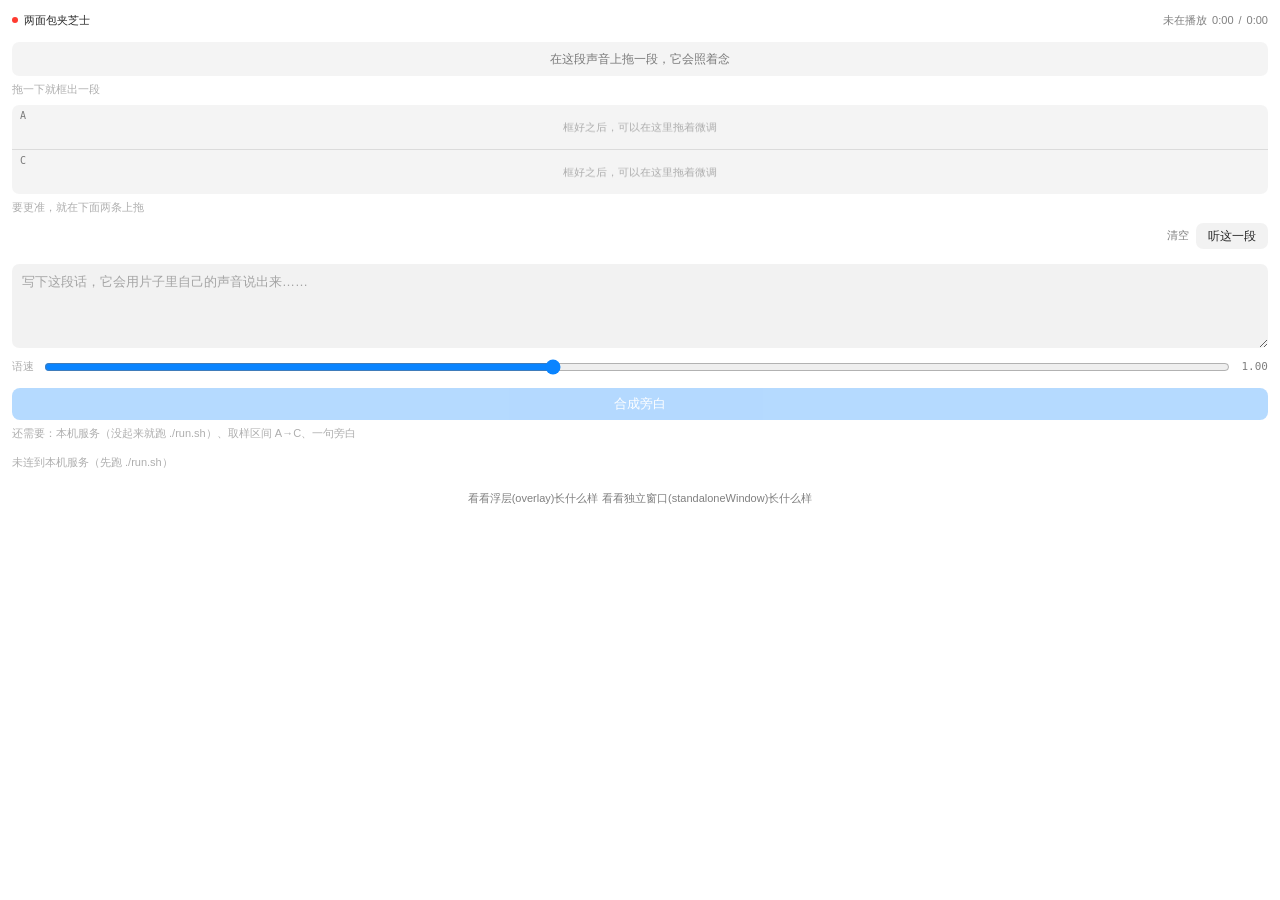
<file: iina/ui/index.html>
<!DOCTYPE html>
<html lang="zh-CN">
<head>
<meta charset="utf-8">
<meta name="viewport" content="width=device-width, initial-scale=1">
<title>两面包夹芝士</title>
<style>
  /*
   * 界面本身不带颜色。
   * 颜色只属于内容：波形、选区、播放头 —— 外加唯一的强调色，它取系统设置里
   * 你自己挑的那一个（AccentColor）。UI 的分块一律靠留白与材质差，不靠描边。
   */
  :root {
    color-scheme: light dark;

    --label: rgba(0, 0, 0, 0.85);
    --label2: rgba(0, 0, 0, 0.5);
    --label3: rgba(0, 0, 0, 0.32);
    --chip: rgba(0, 0, 0, 0.05);
    --chipHi: rgba(0, 0, 0, 0.095);
    --sunken: rgba(0, 0, 0, 0.045);
    --hair: rgba(0, 0, 0, 0.1);
    --bad: #ff3b30;
    --warn: #ff9500;

    --accent: #0a84ff;
    --onAccent: #fff;

    /* canvas 里要用的四个：波形回归中性，中心竖线与播放头用强调色 */
    --bread: rgba(0, 0, 0, 0.42);
    --brand: #0a84ff;
    --muted: rgba(0, 0, 0, 0.3);
    --text: rgba(0, 0, 0, 0.85);

    --r: 10px;
    --rsm: 7px;
    --rxs: 5px;
  }
  @supports (color: AccentColor) {
    :root { --accent: AccentColor; --onAccent: AccentColorText; --brand: AccentColor; }
  }
  @media (prefers-color-scheme: dark) {
    :root {
      --label: rgba(255, 255, 255, 0.9);
      --label2: rgba(255, 255, 255, 0.55);
      --label3: rgba(255, 255, 255, 0.34);
      --chip: rgba(255, 255, 255, 0.08);
      --chipHi: rgba(255, 255, 255, 0.14);
      --sunken: rgba(255, 255, 255, 0.055);
      --hair: rgba(255, 255, 255, 0.11);
      --bad: #ff453a;
      --warn: #ff9f0a;
      --bread: rgba(255, 255, 255, 0.4);
      --muted: rgba(255, 255, 255, 0.28);
      --text: rgba(255, 255, 255, 0.9);
    }
  }

  * { box-sizing: border-box; }
  body {
    margin: 0;
    padding: 12px;                 /* 窗口本身是最外层那张卡片：内边距统一 s3（12px） */
    background: transparent;
    color: var(--label);
    font: 13px/1.5 -apple-system, "SF Pro Text", "PingFang SC", "Helvetica Neue", sans-serif;
    -webkit-font-smoothing: antialiased;
    -webkit-user-select: none;
  }

  /* 顶部这一行是元信息，不是标题栏：文件名与时间码同一行，服务状态只占一个点 */
  .top { display: flex; align-items: center; gap: 6px; font-size: 11px; color: var(--label2); }
  .top .title { color: var(--label); font-weight: 500; }
  .top .file {
    max-width: 108px; overflow: hidden; text-overflow: ellipsis; white-space: nowrap;
  }
  .top .tc { margin-left: auto; display: flex; align-items: center; gap: 5px; flex: none; }
  .dot { width: 6px; height: 6px; border-radius: 50%; background: var(--label3); flex: none; }
  .dot.on { background: var(--accent); }
  .dot.off { background: var(--bad); }

  /*
   * 选区条 —— 整个取样动作都发生在这里，它是唯一的操作面：
   * 拖一下□出选区，拖把手改边界，拖里面整个挪，拖plot之外的空白处重来。
   */
  .refrange { margin-top: 13px; }
  .range {
    position: relative; height: 34px; border-radius: var(--rsm); overflow: hidden;
    background: var(--sunken); cursor: crosshair; touch-action: none;
  }
  .range canvas { display: block; width: 100%; height: 34px; }
  .range.blank canvas { opacity: .45; }
  /* 覆盖层一律不吃指针：手势全由 canvas 统一处理 */
  .range .sel { position: absolute; top: 0; bottom: 0; background: var(--accent); opacity: .15; pointer-events: none; }
  .range .grip {
    position: absolute; top: 0; bottom: 0; width: 2px; background: var(--accent); pointer-events: none;
  }
  .range .grip::after {
    content: ""; position: absolute; top: 50%; left: -3px;
    width: 8px; height: 15px; margin-top: -7.5px; border-radius: 2.5px; background: var(--accent);
  }
  .range .rb {
    position: absolute; top: 0; bottom: 0; width: 2px; background: var(--label);
    opacity: .5; pointer-events: none;
  }
  .range .rhead { position: absolute; top: 0; bottom: 0; width: 2px; background: var(--label); pointer-events: none; }
  .range .invite {
    position: absolute; inset: 0; display: flex; align-items: center; justify-content: center;
    font-size: 12px; color: var(--label2); pointer-events: none; text-align: center; padding: 0 12px;
  }
  .refmeta {
    display: flex; justify-content: space-between; gap: 8px; margin-top: 5px;
    font-size: 11px; color: var(--label2);
  }
  .refmeta .hint { color: var(--label3); }

  /* 两条轴是一组端点，不是一个一个的盒子；它们是同一个选区的两个放大镜 */
  .lanes {
    margin-top: 8px; border-radius: var(--rsm); overflow: hidden; background: var(--sunken);
  }
  .lane { position: relative; }
  .lane + .lane { border-top: 0.5px solid var(--hair); }
  .lane canvas {
    display: block; width: 100%; height: 44px; touch-action: none; cursor: ew-resize;
  }
  .lane:hover canvas { background: var(--chip); }
  .laneTag {
    position: absolute; left: 8px; top: 6px; pointer-events: none;
    font: 500 10px/1 ui-monospace, "SF Mono", Menlo, monospace;
    color: var(--label2); letter-spacing: .05em;
  }
  /* 轴上的操作平时藏着，指针进来了才浮出来 —— 波形自己才是主角 */
  .laneTop {
    position: absolute; right: 6px; top: 5px; display: flex; align-items: center; gap: 4px;
    opacity: 0; transition: opacity .12s ease;
  }
  .lane:hover .laneTop, .laneTop:focus-within, .laneTop:has(.on) { opacity: 1; }

  .cv {
    font: 500 11px/1 ui-monospace, "SF Mono", Menlo, monospace;
    color: var(--label); font-variant-numeric: tabular-nums;
  }
  .cv.unset { color: var(--label3); font-weight: 400; }

  button {
    font: inherit; font-size: 12px; cursor: pointer;
    border: none; border-radius: var(--rsm); padding: 0 12px; height: 26px;
    background: var(--chip); color: var(--label);
    display: inline-flex; align-items: center; justify-content: center; gap: 5px;
  }
  button:hover { background: var(--chipHi); }
  button:active { opacity: .6; }
  button[disabled] { opacity: .32; cursor: default; }
  button[disabled]:hover { background: var(--chip); }
  button:focus-visible { outline: none; box-shadow: 0 0 0 3px rgba(10, 132, 255, .3); }

  .chip {
    height: 20px; min-width: 22px; padding: 0 6px; font-size: 11px;
    line-height: 20px; color: var(--label2);
  }
  .chip:hover { color: var(--label); }
  .chip.on { background: var(--accent); color: var(--onAccent); }
  .chip.icon { padding: 0; min-width: 22px; }

  button.link { height: auto; padding: 3px 0; font-size: 11px; background: none; color: var(--label2); }
  button.link:hover { background: none; color: var(--label); text-decoration: underline; }

  /* 唯一的重色块：这一屏的目的地 */
  button.primary {
    position: relative; display: block; width: 100%; height: 32px;
    font-size: 13px; font-weight: 500; border-radius: 8px;
    background: var(--accent); color: var(--onAccent); overflow: hidden;
  }
  button.primary:hover { background: var(--accent); }
  button.primary[disabled] { opacity: .3; }

  .pfill {
    position: absolute; left: 0; top: 0; bottom: 0; width: 0;
    background: var(--label); opacity: .18; transition: width .3s linear;
  }
  .ptxt { position: relative; }

  .tools { display: flex; align-items: center; gap: 7px; margin-top: 7px; }
  .tools .sp { flex: 1; }
  @media (max-width: 252px) { .tools { flex-wrap: wrap; } }

  textarea {
    display: block; width: 100%; min-height: 84px; resize: vertical; margin-top: 15px;
    background: var(--chip); color: var(--label); font: inherit; line-height: 1.55;
    border: none; border-radius: var(--rsm); padding: 8px 10px; outline: none;
    -webkit-user-select: text;
  }
  textarea::placeholder { color: var(--label3); }
  textarea:focus { box-shadow: inset 0 0 0 2px var(--accent); }

  input[type=range] { accent-color: var(--accent); }

  /* 重录时才需要的东西，第一次合成之前不占版面 */
  .tune { display: none; }
  .tune.show { display: block; }
  .slider { display: flex; align-items: center; gap: 8px; margin-top: 9px; font-size: 11px; color: var(--label3); }
  .slider input[type=range] { flex: 1; min-width: 0; }
  .slider .v {
    font: 500 11px/1 ui-monospace, "SF Mono", Menlo, monospace;
    color: var(--label2); min-width: 28px; text-align: right; font-variant-numeric: tabular-nums;
  }
  .why { font-size: 11px; color: var(--label3); margin-top: 5px; }

  /* 结果长出来之前，这一屏只到主按钮为止 */
  .blk { margin-top: 17px; }

  .player { display: flex; align-items: center; gap: 10px; }
  .playBig {
    width: 30px; height: 30px; padding: 0; flex: none; border-radius: 50%; font-size: 11px;
  }
  .playBig.on { background: var(--accent); color: var(--onAccent); }
  .ptrack { flex: 1; height: 5px; border-radius: 3px; background: var(--sunken); cursor: pointer; position: relative; }
  .ptrack .pfill { background: var(--accent); border-radius: 3px; }
  .ptime {
    font: 500 11px/1 ui-monospace, "SF Mono", Menlo, monospace;
    color: var(--label2); min-width: 56px; text-align: right; font-variant-numeric: tabular-nums;
  }

  .qc { margin-top: 10px; font-size: 11px; color: var(--label2); }
  .qcRow { display: flex; align-items: baseline; gap: 6px; }
  .qcSim { font: 500 13px/1 ui-monospace, "SF Mono", Menlo, monospace; color: var(--label); }
  /* 念准了是常态，不值得上色；只有念歪了才需要颜色提醒 */
  .qcSim.mid { color: var(--warn); }
  .qcSim.low { color: var(--bad); }
  .qcRow .cnt { color: var(--label3); }
  .qc details { margin-top: 4px; }
  .qc summary { font-size: 11px; color: var(--label2); cursor: pointer; list-style: none; }
  .qc summary::-webkit-details-marker { display: none; }
  .qc summary .tri { display: inline-block; transition: transform .12s ease; color: var(--label3); }
  .qc details[open] summary .tri { transform: rotate(90deg); }
  .asr {
    margin-top: 4px; font-size: 11px; line-height: 1.6; color: var(--label2);
    -webkit-user-select: text;
  }

  .outHead { font-size: 11px; color: var(--label3); }
  .outName {
    font: 500 12px/1.5 ui-monospace, "SF Mono", Menlo, monospace;
    word-break: break-all; color: var(--label); margin-top: 2px;
  }
  .outRow { display: flex; align-items: center; gap: 8px; margin-top: 7px; }
  .outRow button { height: 24px; font-size: 11px; }
  .outRow .mut { font-size: 11px; color: var(--label3); }
  .stitch { margin-top: 7px; }

  .status { margin-top: 13px; font-size: 11px; color: var(--label3); min-height: 15px; }
  .status.err { color: var(--bad); }

</style>
</head>
<body>
  <div class="top">
    <span class="dot off" id="dot" title="本机服务的连接状态"></span>
    <span class="title">两面包夹芝士</span>
    <span class="tc">
      <span class="file" id="file">未在播放</span>
      <span id="pos">--:--</span>/<span id="dur">--:--</span>
    </span>
  </div>

  <!-- 取样。整个动作只有这一处：拖出一段就完事，不需要先打点再调精度再验证。 -->
  <div class="refrange">
    <div class="range blank" id="refbar" title="拖一下框出一段；拖两端改边界；点一下跳过去">
      <canvas id="ov"></canvas>
      <div class="sel" id="refFill" style="display:none"></div>
      <div class="grip" id="refEdgeA" style="display:none"></div>
      <div class="grip" id="refEdgeC" style="display:none"></div>
      <div class="rb" id="rbB" style="display:none"></div>
      <div class="rhead" id="rhead" style="display:none"></div>
      <div class="invite" id="refEmpty">在这段声音上拖一段，它会照着念</div>
    </div>
    <div class="refmeta">
      <span class="hint" id="hintRange"></span>
      <span id="rbLen"></span>
    </div>
  </div>

  <!-- 两条轴是上面那段选区的两个端点放大镜：大家 second只在要把边界挪到字缝上时用 -->
  <div class="lanes">
    <div class="lane" data-role="a">
      <canvas id="lcA"></canvas>
      <span class="laneTag">A</span>
      <div class="laneTop">
        <span class="cv unset" id="lvA">未取样</span>
        <button class="chip icon" id="lpA" data-play="a" title="听这一小段">▶</button>
        <button class="chip icon" data-set="A" title="把播放头所在处挪到这里">•</button>
      </div>
    </div>
    <div class="lane" data-role="c">
      <canvas id="lcC"></canvas>
      <span class="laneTag">C</span>
      <div class="laneTop">
        <span class="cv unset" id="lvC">未取样</span>
        <button class="chip icon" id="lpC" data-play="c" title="听这一小段">▶</button>
        <button class="chip icon" data-set="C" title="把播放头所在处挪到这里">•</button>
      </div>
    </div>
  </div>
  <div class="refmeta"><span class="hint" id="hintLane"></span></div>

  <div class="tools">
    <span class="sp"></span>
    <button class="link" id="btnReset">清空</button>
    <button id="btnPrev" title="听这一整段，旁白就照它的语气来">听这一段</button>
  </div>

  <textarea id="text" placeholder="写下这段话，它会用片子里自己的声音说出来……"></textarea>

  <div class="slider tune" id="tuneBox">
    <span>语速</span>
    <input type="range" id="speed" min="0.7" max="1.4" step="0.05" value="1.0">
    <span class="v" id="speed-v">1.00</span>
  </div>

  <div style="margin-top:11px">
    <button class="primary" id="btnGen" disabled>
      <span class="pfill" id="genFill"></span>
      <span class="ptxt" id="genTxt">合成旁白</span>
    </button>
  </div>
  <div class="why" id="genWhy"></div>

  <!-- 听过才算数：满意了才有下面的出口 -->
  <div class="blk" id="g3" style="display:none">
    <div class="player">
      <button class="playBig" id="btnNarPlay" title="播放这一段旁白">▶</button>
      <div class="ptrack" id="narTrack"><div class="pfill" id="narFill"></div></div>
      <span class="ptime" id="narTime">0:00 / 0:00</span>
    </div>
    <audio id="narAudio" preload="metadata"></audio>
    <div class="qc" id="qcBox" style="display:none">
      <div class="qcRow">
        <span class="qcSim" id="qcSim">--</span>
        <span>念准了</span>
        <span class="cnt" id="qcCnt"></span>
      </div>
      <details>
        <summary><span class="tri">▶</span> 它实际念出来的是</summary>
        <div class="asr" id="qcAsr"></div>
      </details>
    </div>
  </div>

  <div class="blk" id="g4" style="display:none">
    <div class="outHead" id="exitHead"></div>
    <div class="outName" id="outName"></div>
    <div class="outRow">
      <button id="btnReveal">在访达中显示</button>
      <span class="mut" id="exitNote"></span>
    </div>
    <div id="exitStitch">
      <div class="stitch">
        <button class="link" id="btnStitchToggle">或者，就在这里插回去</button>
      </div>
      <div id="stitchBox" style="display:none">
        <div class="lanes">
          <div class="lane" data-role="b">
            <canvas id="lcB"></canvas>
            <span class="laneTag">B</span>
            <div class="laneTop">
              <span class="cv unset" id="lvB">未定点</span>
              <button class="chip icon" id="lpB" data-play="b" title="听这一小段">▶</button>
              <button class="chip icon" data-set="B" title="把播放头所在处挪到这里">•</button>
            </div>
          </div>
        </div>
        <div class="refmeta"><span class="hint" id="hintLane"></span></div>
        <div style="margin-top:9px">
          <button class="primary" id="btnGen2" disabled>
            <span class="pfill" id="gen2Fill"></span>
            <span class="ptxt" id="gen2Txt">合成成品</span>
          </button>
        </div>
        <div class="why" id="gen2Why"></div>
      </div>
    </div>
  </div>

  <div class="status" id="st"></div>

  <div class="footrow" style="margin-top:16px;text-align:center">
    <button class="link" id="btnOv">看看浮层(overlay)长什么样</button>
    <button class="link" id="btnSw">看看独立窗口(standaloneWindow)长什么样</button>
  </div>

<script>
(function () {
  var el = function (id) { return document.getElementById(id); };
  var API = "http://127.0.0.1:8733";
  var st = {
    pos: 0, dur: 0, file: "", path: "", a: null, b: null, c: null,
    backend: false, job: null, msg: "", notice: null, result: null,
    stageProgress: 0,
    // 插件推来的区间播放状态；playRole 是本地记的「最后按的是哪条轴的播放键」
    playing: false, prange: null, playRole: null,
  };

  function fmt(s) {
    if (s === null || s === undefined || isNaN(s)) return "--:--";
    s = Math.max(0, Math.floor(s));
    var h = Math.floor(s / 3600), m = Math.floor((s % 3600) / 60), x = s % 60;
    var mm = (h > 0) ? String(m).padStart(2, "0") : String(m);
    return (h > 0 ? h + ":" : "") + mm + ":" + String(x).padStart(2, "0");
  }

  // 打点要能落在毫秒上，只显示到秒就没法判断自己打在哪儿
  function fmtMs(s) {
    if (s === null || s === undefined || isNaN(s)) return "--";
    return fmt(s) + "." + String(Math.floor((s % 1) * 1000)).padStart(3, "0");
  }

  el("speed").oninput = function (e) {
    el("speed-v").textContent = (+e.target.value).toFixed(2);
  };

  function post(p, body) {
    return fetch(API + p, {
      method: "POST",
      headers: { "Content-Type": "application/json" },
      body: JSON.stringify(body || {}),
    }).then(function (r) { return r.json(); });
  }

  /*
   * 官方消息桥。IINA 在文档创建时就把 window.iina 注入进插件页面
   * （postMessage 走 webkit.messageHandlers.iina，onMessage 收插件推来的消息），
   * 插件侧对应的就是 iina.sidebar.postMessage / onMessage —— 即时双向，不用轮询。
   */
  /*
   * 即便 window.iina 存在，也不能假定这条通路一定送得过来 —— 插件侧如果没接住
   * （例如注册监听的时机被 loadFile 清掉），这里就会一直收不到状态。
   * 所以 useBridge 是可降级的：收不到东西就把它关掉，退回轮询。
   */
  var bridge = (window.iina && typeof window.iina.postMessage === "function") ? window.iina : null;
  var useBridge = !!bridge;
  var gotState = false;
  var polling = false;

  // 面板 → 插件。桥不通时，这些指令改写成旧的会话字段，让插件轮询取走
  var LEGACY = {
    setMark: function (d) { var p = {}; p[d.role] = d.t; return { marks: p }; },
    setMarkAt: function (d) { var p = {}; p[d.role] = d.t; return { marks: p }; },
    clearMarks: function () { return { marks: { a: null, b: null, c: null } }; },
    preview: function () { return { want_preview: true }; },
    // 没有桥就做不到「播一段自动停」，退到区间开头算了，剩下的交给用户按空格
    playRange: function (d) { return { want_goto: d.from }; },
    stop: function () { return { want_pause_toggle: true }; },
    goto: function (d) { return { want_goto: d.t }; },
    toggle: function () { return { want_pause_toggle: true }; },
  };

  function send(cmd, data) {
    if (useBridge) { bridge.postMessage("cmd", { cmd: cmd, data: data || {} }); return; }
    var f = LEGACY[cmd];
    if (f) post("/api/session", f(data || {})).catch(function () {});
  }

  function applyState(d) {
    gotState = true;
    if (d.pos !== undefined) st.pos = d.pos;
    if (d.dur !== undefined) st.dur = d.dur;
    if (d.playing !== undefined) {
      st.playing = !!d.playing;
      st.prange = d.prange || null;
      if (!st.playing) st.playRole = null;   // 播完了，按钮复位
    }
    if (d.name || d.path) {
      if (d.path && d.path !== st.path) PEAKS = { a: null, b: null, c: null };
      st.file = d.name || d.path; st.path = d.path || "";
    }
    // 拖动期间不能让插件推来的 marks 覆盖本地 —— 插件那边的打点要到松手才更新，
    // 它每轮推的还是旧值，照单全收的话拖到一半会被打回去
    if (d.marks && !dragging) { st.a = d.marks.a; st.b = d.marks.b; st.c = d.marks.c; }
    paint();
  }

  /*
   * 焦点。这块面板是播放器侧栏里的一个 WKWebView：它拿到 first responder 之后，
   * 空格就落进网页而不是播放器，表现是「敲空格没反应」。IINA 只在窗口重新变成
   * key window 时把焦点收回去，所以这里自己留两条退路 ——
   * Esc 或点面板空白处就交出焦点；焦点还停在面板里（但不在输入框）时，
   * 空格转发给播放器去暂停。
   */
  function isTyping() {
    var a = document.activeElement;
    return !!a && (a.tagName === "TEXTAREA" || a.tagName === "INPUT");
  }
  function handBackFocus() {
    var a = document.activeElement;
    if (a && a.blur) a.blur();
  }
  document.addEventListener("keydown", function (e) {
    if (e.key === "Escape") { handBackFocus(); return; }
    if (e.key === " " && !isTyping()) {
      e.preventDefault();          // 别让网页把这一下当成滚动
      send("toggle");
    }
  });
  document.addEventListener("mousedown", function (e) {
    if (isTyping() && e.target && !e.target.closest("input, textarea, button, a, select")) {
      handBackFocus();
    }
  });

  // 桥通了就不用轮询：插件把状态直接推过来。桥不通才退回旧办法 ——
  // 插件把状态写进后端会话，面板到这里取。
  function poll() {
    return fetch(API + "/api/session")
      .then(function (r) { return r.json(); })
      .then(function (d) {
        st.backend = true;
        applyState(d);
        // 插件不能在自己的 http 回调里弹提示（那个回调跑在后台队列，碰 AppKit
        // 会让播放器 abort），这类提示寄存在会话里，由面板代显示。
        st.notice = (d.notice && Date.now() / 1000 - d.notice.at < 6) ? d.notice : null;
        paint();
      })
      .catch(function () { st.backend = false; paint(); });
  }

  // 桥只管播放器这一侧；后端是否还活着（合成要走它）得自己问一次。
  // 没连上才慢慢重试，别刷屏
  function probeBackend() {
    fetch(API + "/api/session")
      .then(function (r) { return r.json(); })
      .then(function () { st.backend = true; paint(); })
      .catch(function () { st.backend = false; paint(); });
  }

  function startPolling(why) {
    if (polling) return;
    polling = true;
    if (why) { st.msg = why; paint(); }
    setInterval(poll, 400);
    poll();
  }

  if (useBridge) {
    bridge.onMessage("state", applyState);
    bridge.onMessage("marks", function (d) { st.a = d.a; st.b = d.b; st.c = d.c; paint(); });
    bridge.onMessage("notice", function (d) {
      st.notice = (d && Date.now() / 1000 - d.at < 6) ? d : null;
      paint();
    });
    bridge.postMessage("ui-ready", {});
    probeBackend();
    setInterval(function () { if (!st.backend) probeBackend(); }, 3000);
    // 看门狗：桥在，但插件侧一直没把状态送过来（多半是它没接住消息），
    // 那就别干等，退回轮询让面板照常能用
    setTimeout(function () {
      if (!gotState) { useBridge = false; startPolling("插件未推送状态，已改用轮询"); }
    }, 2500);
  } else {
    startPolling();
  }

  function setMark(role) {
    send("setMark", { role: role, t: st.pos });
  }

  function clearMarks() {
    send("clearMarks");
  }

  /* 提示只在没做过的时候说一遍。做过了就永远不提 ——
     常驻的说明是从说明书里搬来的，它会让人以为有件事一直没交代完。 */
  function seenTip(k) {
    try { return localStorage.getItem("bcb.tip." + k); } catch (e) { return null; }
  }
  function rememberTip(k) {
    try { localStorage.setItem("bcb.tip." + k, "1"); } catch (e) { /* file:// 下可能不可用 */ }
  }

  /* ---------- 波形轨道 ----------
   *
   * 一个点一条轴，各自以自己的打点为中心画同一段波形。
   * 中间那条固定的竖线才是打点的位置：把波形往右拖，等于让竖线指向更早的内容，
   * 也就是把打点往前挪。
   *
   * 波形不是整轨压成的粗粒度概览 —— 那样放大到秒级以下就糊了。这里只向后端
   * 要「打点附近一小段、固定毫秒级格宽」的波形，长片也一样快。
   */

  var LANE_HALF = 0.5;                      // 轴永远只看这个宽度：精细这一件事归它管
  var PEAKS = { a: null, b: null, c: null };
  var pending = { a: false, b: false, c: false };
  var dragging = null;
  var CSSV = {};
  var LANE_H = 48;

  function readCss() {
    var s = getComputedStyle(document.documentElement);
    ["--bread", "--brand", "--muted", "--text"].forEach(function (n) {
      CSSV[n] = s.getPropertyValue(n).trim();
    });
  }
  function half() { return LANE_HALF; }

  /** 打点不能越过邻居，也不能出界 —— 拖到底就停在那儿，不让它错位。 */
  function clampMark(role, t) {
    // 时长还没拿到时先放开上界，否则会把 C 一路钳到 0
    var lo = 0, hi = (st.dur > 0) ? st.dur : Infinity;
    if (role === "a") {
      hi = (st.b !== null ? st.b : (st.c !== null ? st.c : hi)) - 0.001;
    } else if (role === "b") {
      lo = (st.a !== null ? st.a : 0) + 0.001;
      hi = (st.c !== null ? st.c : hi) - 0.001;
    } else {
      lo = (st.b !== null ? st.b : (st.a !== null ? st.a : 0)) + 0.001;
    }
    if (hi < lo) hi = lo;
    return Math.min(Math.max(t, Math.max(0, lo)), hi);
  }

  function peaksFresh(role) {
    var p = PEAKS[role], t = st[role];
    if (!p || !p.peaks || t === null) return false;
    // 留出两倍窗口的余量，拖动时不至于每动一下就要重新解码
    var margin = half() * 2;
    return t - margin >= p.t0 && t + margin <= p.t0 + p.span;
  }

  function ensurePeaks(role) {
    var t = st[role];
    if (t === null || !st.path) { PEAKS[role] = null; return; }
    if (peaksFresh(role) || pending[role]) return;
    pending[role] = true;
    var span = Math.min(60, Math.max(4, half() * 12));
    fetch(API + "/api/peaks?path=" + encodeURIComponent(st.path) +
          "&center=" + t + "&span=" + span)
      .then(function (r) { return r.json(); })
      .then(function (d) {
        pending[role] = false;
        if (d && d.peaks) { PEAKS[role] = d; drawLane(role); }
      })
      .catch(function () { pending[role] = false; });
  }

  function drawLane(role) {
    var cv = el("lc" + role.toUpperCase());
    if (!cv || !cv.getContext) return;
    var w = cv.clientWidth || 240;
    if (!w) return;                       // 折叠起来的轴不用画
    var dpr = window.devicePixelRatio || 1;
    if (cv.width !== Math.round(w * dpr)) {
      cv.width = Math.round(w * dpr);
      cv.height = Math.round(LANE_H * dpr);
    }
    var g = cv.getContext("2d");
    g.setTransform(dpr, 0, 0, dpr, 0, 0);
    g.clearRect(0, 0, w, LANE_H);

    var t = st[role], p = PEAKS[role];
    g.font = '11px -apple-system, "PingFang SC", sans-serif';
    g.textAlign = "center";
    if (t === null) {
      g.fillStyle = CSSV["--muted"] || "#888";
      g.fillText("框好之后，可以在这里拖着微调", w / 2, LANE_H / 2 + 4);
      return;
    }
    if (p && p.peaks && p.peaks.length) {
      var t0 = t - half(), n = p.peaks.length;
      g.fillStyle = (role === "b") ? (CSSV["--brand"] || "#cf9413")
                                   : (CSSV["--bread"] || "#8a6a3d");
      for (var x = 0; x < w; x++) {
        var ta = t0 + (x / w) * half() * 2;
        var tb = t0 + ((x + 1) / w) * half() * 2;
        var i0 = Math.floor((ta - p.t0) / p.res);
        var i1 = Math.ceil((tb - p.t0) / p.res);
        if (i1 <= i0) i1 = i0 + 1;
        if (i0 < 0) i0 = 0;
        if (i1 > n) i1 = n;
        if (i0 >= n) continue;
        var v = 0;
        for (var i = i0; i < i1; i++) { if (p.peaks[i] > v) v = p.peaks[i]; }
        var bh = Math.max(1, v * (LANE_H - 8));
        g.fillRect(x, (LANE_H - bh) / 2, 1, bh);
      }
    } else {
      g.fillStyle = CSSV["--muted"] || "#888";
      g.fillText("波形读取中…", w / 2, LANE_H / 2 + 4);
    }
    // 中线：这一条才是打点所在的位置
    g.fillStyle = CSSV["--brand"] || "#cf9413";
    g.fillRect(Math.round(w / 2) - 0.75, 0, 1.5, LANE_H);

    drawPlayhead(g, w, t - half(), t + half());
  }

  /**
   * 播放头。轴能看见的只有 [t0, t1] 这一小段，播放头落在里面就画一条随播移动的
   * 竖线（带三角，好跟中间那条固定的打点竖线区分）；落到窗外只在边缘画个箭头 ——
   * 播 A→C 那种长区间时，播放头多半已经扫出视野了。
   */
  function drawPlayhead(g, w, t0, t1) {
    var head = CSSV["--text"] || "#1d1b18";
    var span = t1 - t0;
    if (st.pos >= t0 && st.pos <= t1) {
      var px = ((st.pos - t0) / span) * w;
      g.fillStyle = head;
      g.fillRect(px - 0.5, 0, 1, LANE_H);
      g.beginPath();
      g.moveTo(px - 3.5, 0); g.lineTo(px + 3.5, 0); g.lineTo(px, 5.5);
      g.closePath(); g.fill();
      return;
    }
    if (!st.playing) return;
    var right = st.pos > t1;
    var ex = right ? w - 5 : 5;
    g.fillStyle = head;
    g.beginPath();
    if (right) { g.moveTo(ex + 4, LANE_H - 8); g.lineTo(ex + 4, LANE_H - 2); g.lineTo(ex, LANE_H - 5); }
    else { g.moveTo(ex - 4, LANE_H - 8); g.lineTo(ex - 4, LANE_H - 2); g.lineTo(ex, LANE_H - 5); }
    g.closePath(); g.fill();
  }

  /**
   * 播一条轴。播的就是这条轴上能看见的那一小段（± 波形宽度），
   * 所以播放头一定会在视野里从左扫到右 —— 微调时听得见也看得见。
   */
  function playLane(role) {
    var h = half();
    stopNarration();
    send("playRange", {
      from: Math.max(0, st[role] - h), to: st[role] + h,
      label: role.toUpperCase() + " 附近 ±" + h.toFixed(2) + "s",
    });
    if (useBridge) {
      // 插件要下一轮才把 playing 推回来，这里先乐观地切一下，别让按钮慢半拍
      st.playing = true;
      st.playRole = role;
      st.prange = { from: Math.max(0, st[role] - h), to: st[role] + h };
    } else {
      st.msg = "已跳到这一段开头（没走官方桥时不会自动停）";
    }
    paint();
  }

  document.querySelectorAll("[data-play]").forEach(function (b) {
    b.addEventListener("click", function () {
      var role = b.getAttribute("data-play");
      if (st[role] === null) { st.msg = "先打上这个点，才能听它附近"; paint(); return; }
      if (st.playing && st.playRole === role) {   // 再点一次就是停
        send("stop");
        st.playing = false; st.playRole = null; st.prange = null;
        paint();
        return;
      }
      playLane(role);
    });
  });

  function refreshLanes() {
    ["a", "b", "c"].forEach(function (role) {
      var v = el("lv" + role.toUpperCase());
      v.textContent = (st[role] === null) ? (role === "b" ? "未定点" : "未取样") : fmtMs(st[role]);
      v.className = "cv" + (st[role] === null ? " unset" : "");
      ensurePeaks(role);
      drawLane(role);
    });
  }

  ["a", "b", "c"].forEach(function (role) {
    var cv = el("lc" + role.toUpperCase());
    var startX = 0, startT = 0, moved = false;

    cv.addEventListener("pointerdown", function (e) {
      if (st[role] === null) return;
      dragging = role;
      startX = e.clientX;
      startT = st[role];
      moved = false;
      try { cv.setPointerCapture(e.pointerId); } catch (err) { /* 忽略 */ }
      e.preventDefault();
    });

    cv.addEventListener("pointermove", function (e) {
      if (dragging !== role) return;
      var w = cv.clientWidth || 240;
      if (Math.abs(e.clientX - startX) > 1) moved = true;
      // 波形往右拖 → 竖线指向更早的内容 → 打点往前挪
      var dt = (e.clientX - startX) / w * half() * 2;
      st[role] = clampMark(role, startT - dt);
      paint();          // paint 末尾会顺带刷新三条轨道
    });

    // 松手才落库：拖动过程中一直往插件发消息既吵，也会让播放器不停跳转
    cv.addEventListener("pointerup", function (e) {
      if (dragging !== role) return;
      dragging = null;
      try { cv.releasePointerCapture(e.pointerId); } catch (err) { /* 忽略 */ }
      if (!moved) return;
      send("setMarkAt", { role: role, t: st[role] });
      rememberTip("lane");
      if (st.playing && st.playRole === role) {
        playLane(role);   // 边听边挪：松手就接着从新位置播，不必再点一次
      } else {
        send("goto", { t: st[role] });   // 跳过去听一下，确认落在哪个字前面
      }
      ensurePeaks(role);
    });
    cv.addEventListener("pointercancel", function () { dragging = null; });
  });


  /**
   * 参考条。整片的进度不用在面板里再画一条（播放器自己就有），
   * 但「旁白要照着来的那一段」值得单独一条：常驻着，没打点时是空骨架，
   * 打齐了就在里面画出 A→C，B 的位置也标在上面。
   */
  /* ---------- 取样条 ----------
   *
   * 取样在这儿只用一个手势：拖一下，框出一段。
   *
   * 没有「Alt+A 打起点 → 换个精度档 → 拖轴微调 → Alt+S 打终点 → 再调 → 点试听」
   * 这条路了。那些是系统给自己加的工序，不是用户要做的决定。
   * 视图该显示多宽也不用人事先选：有选区时自动聚焦到选区（两端留余量），
   * 没选区时跟着播放头走 —— 要取样，你多半正在听那儿。原来那个「波形宽度」
   * 滑块就是为这同一个视图要同时服务「看全貌」和「看毫秒」的冲突打的补丁，
   * 现在这两个目的分给了两个视图，补丁就可以不要了。
   */

  var OV = null;                 // 取样条此刻显示的这一段波形
  var ovPending = false;
  var OV_MAX = 60;               // 一次最多取这么长
  var dragOv = null;             // 拖动手势：在哪儿按下、此刻是哪种手势

  /** 这条条此刻显示的是哪一段时间 */
  function viewOf() {
    var dur = (st.dur > 0) ? st.dur : 0;
    // 拖动过程中视图必须钉住：一边拖一边缩放，手会完全找不到位置
    if (dragOv && dragOv.view) return dragOv.view;
    if (st.a !== null && st.c !== null && st.c > st.a) {
      var pad = Math.max(0.6, (st.c - st.a) * 0.12);
      var hi = (dur > 0) ? dur : (st.c + pad);
      var t0 = Math.max(0, st.a - pad), t1 = Math.min(hi, st.c + pad);
      if (t1 - t0 < 0.2) t1 = t0 + 0.2;
      return { t0: t0, t1: t1 };
    }
    if (dur > 0 && dur <= OV_MAX) return { t0: 0, t1: dur };
    var hsp = OV_MAX / 2;
    var c = (dur > OV_MAX) ? Math.max(hsp, Math.min(dur - hsp, st.pos)) : hsp;
    return { t0: Math.max(0, c - hsp), t1: Math.min(dur || OV_MAX, c + hsp) };
  }

  function ensureOverview() {
    if (!st.path) { OV = null; return; }
    var v = viewOf();
    var span = v.t1 - v.t0;
    if (span <= 0) return;
    // 手上这段已经盖住了要显示的区间就别再要一次，来回拖的时候这点很重要
    if (OV && OV.t0 <= v.t0 + 0.05 && OV.t0 + OV.span >= v.t1 - 0.05) { drawOverview(); return; }
    if (ovPending) return;
    ovPending = true;
    fetch(API + "/api/peaks?path=" + encodeURIComponent(st.path) +
          "&center=" + ((v.t0 + v.t1) / 2) + "&span=" + Math.min(OV_MAX, span))
      .then(function (r) { return r.json(); })
      .then(function (d) {
        ovPending = false;
        if (d && d.peaks) { OV = d; drawOverview(); }
      })
      .catch(function () { ovPending = false; });
  }

  function drawOverview() {
    var cv = el("ov");
    if (!cv || !cv.getContext) return;
    var w = cv.clientWidth || 240, h = 34;
    if (!w) return;
    var dpr = window.devicePixelRatio || 1;
    if (cv.width !== Math.round(w * dpr)) {
      cv.width = Math.round(w * dpr); cv.height = Math.round(h * dpr);
    }
    var g = cv.getContext("2d");
    g.setTransform(dpr, 0, 0, dpr, 0, 0);
    g.clearRect(0, 0, w, h);
    var v = viewOf(), p = OV;
    if (!p || !p.peaks || !p.peaks.length) return;
    var has = st.a !== null && st.c !== null && st.c > st.a;
    var plain = CSSV["--muted"] || "#888";
    var lit = CSSV["--brand"] || "#0a84ff";
    for (var x = 0; x < w; x++) {
      var ta = v.t0 + (x / w) * (v.t1 - v.t0);
      var tb = v.t0 + ((x + 1) / w) * (v.t1 - v.t0);
      var i0 = Math.floor((ta - p.t0) / p.res), i1 = Math.ceil((tb - p.t0) / p.res);
      if (i1 <= i0) i1 = i0 + 1;
      if (i0 < 0) i0 = 0;
      if (i1 > p.peaks.length) i1 = p.peaks.length;
      if (i0 >= p.peaks.length) continue;
      var val = 0;
      for (var i = i0; i < i1; i++) { if (p.peaks[i] > val) val = p.peaks[i]; }
      // 框里的是被选中的内容，画得实；框外是背景，压暗
      var isSel = has && ta >= st.a && ta <= st.c;
      g.fillStyle = isSel ? lit : plain;
      var bh = Math.max(1, val * (h - 10));
      g.fillRect(x, (h - bh) / 2, 1, bh);
    }
  }

  function paintRefbar() {
    var ok = st.a !== null && st.c !== null && st.c > st.a;
    var bar = el("refbar");
    bar.className = "range" + (ok ? "" : " blank");
    el("refEmpty").style.display = ok ? "none" : "flex";
    el("refFill").style.display = ok ? "block" : "none";
    el("refEdgeA").style.display = ok ? "block" : "none";
    el("refEdgeC").style.display = ok ? "block" : "none";
    el("hintRange").textContent = seenTip("range") ? "" : "拖一下就框出一段";
    el("hintLane").textContent = seenTip("lane") ? "" : "要更准，就在下面两条上拖";
    ensureOverview();
    if (!ok) {
      el("rbLen").textContent = "";
      el("rbB").style.display = "none";
      el("rhead").style.display = "none";
      return;
    }
    var v = viewOf();
    var at = function (t) { return (((t - v.t0) / (v.t1 - v.t0)) * 100) + "%"; };
    el("refFill").style.left = at(st.a);
    el("refFill").style.width = (((st.c - st.a) / (v.t1 - v.t0)) * 100) + "%";
    el("refEdgeA").style.left = at(st.a);
    el("refEdgeC").style.left = at(st.c);

    var hasB = st.b !== null && st.b > st.a && st.b < st.c;
    el("rbB").style.display = hasB ? "block" : "none";
    if (hasB) el("rbB").style.left = at(st.b);

    // 播放头落在这一段里才画：它说的始终是条上这一小段的事
    var inView = st.pos >= v.t0 && st.pos <= v.t1;
    el("rhead").style.display = inView ? "block" : "none";
    if (inView) el("rhead").style.left = at(st.pos);

    el("rbLen").textContent = "取样 " + (st.c - st.a).toFixed(2) + " 秒" +
      (hasB ? " · 插在 " + (st.b - st.a).toFixed(2) + "s" : "");
  }

  /* 手势：pointerdown 一落下去就定了性 ——
     落在把手上是改边界，落在框里是整段挪，落在框外是重新框。
     抬起来发现哪儿都没动，那就算点了一下：跳过去听。 */
  var ovCv = el("ov");

  function ovRect() {
    return (ovCv.getBoundingClientRect && ovCv.getBoundingClientRect()) ||
           { left: 0, width: ovCv.clientWidth || 240 };
  }
  function ovTime(e) {
    var v = viewOf(), r = ovRect();
    var f = Math.min(1, Math.max(0, (e.clientX - (r.left || 0)) / (r.width || 1)));
    return v.t0 + f * (v.t1 - v.t0);
  }

  ovCv.addEventListener("pointerdown", function (e) {
    if (!st.path) return;
    var has = st.a !== null && st.c !== null && st.c > st.a;
    var t = ovTime(e);
    var v = viewOf();
    var tol = (10 / (ovCv.clientWidth || 240)) * (v.t1 - v.t0);
    var mode = "new";
    if (has) {
      if (Math.abs(t - st.a) <= tol) mode = "a";
      else if (Math.abs(t - st.c) <= tol) mode = "c";
      else if (t > st.a && t < st.c) mode = "move";
    }
    dragOv = { mode: mode, startT: t, lastT: t, moved: false, view: v, a0: st.a, c0: st.c };
    if (mode === "new") { st.a = t; st.c = t; }   // 零宽起步，拖到哪儿就框到哪儿
    try { ovCv.setPointerCapture(e.pointerId); } catch (err) { /* 忽略 */ }
    e.preventDefault();
  });

  ovCv.addEventListener("pointermove", function (e) {
    if (!dragOv) return;
    var t = ovTime(e);
    if (Math.abs(t - dragOv.startT) > 0.01) dragOv.moved = true;
    dragOv.lastT = t;
    var v = viewOf();
    var lo = Math.max(0, v.t0);
    var hi = Math.min((st.dur > 0 ? st.dur : Infinity), v.t1);
    function cl(x) { return Math.min(Math.max(x, lo), hi); }

    if (dragOv.mode === "a") {
      st.a = cl(t);
      if (st.a > st.c) { var swap = st.a; st.a = st.c; st.c = swap; dragOv.mode = "c"; }
    } else if (dragOv.mode === "c") {
      st.c = cl(t);
      if (st.c < st.a) { var swap2 = st.c; st.c = st.a; st.a = swap2; dragOv.mode = "a"; }
    } else if (dragOv.mode === "move") {
      var len = dragOv.c0 - dragOv.a0;
      var na = Math.max(lo, Math.min(hi - len, dragOv.a0 + (t - dragOv.startT)));
      st.a = na; st.c = na + len;
    } else {
      st.a = Math.min(dragOv.startT, t);
      st.c = Math.max(dragOv.startT, t);
    }
    paint();
  });

  function endOvDrag() {
    if (!dragOv) return;
    var d = dragOv;
    dragOv = null;
    if (!d.moved) {
      // 没挪过就是点了一下：跳过去听，选区别乱动
      st.a = d.a0; st.c = d.c0;
      st.pos = d.lastT;
      send("goto", { t: d.lastT });
      paint();
      return;
    }
    rememberTip("range");
    // 只把真正动过的那一端交出去，别为了省事两边都发一遍
    if (st.a !== null && st.a !== d.a0) send("setMarkAt", { role: "a", t: st.a });
    if (st.c !== null && st.c !== d.c0) send("setMarkAt", { role: "c", t: st.c });
    // 松手就把播放器挪到刚动过的那一端：手指定到哪儿听到哪儿，
    // 不用为了确认而专门去点「听这一段」
    var focus = (d.mode === "a" || d.mode === "new") ? st.a : st.c;
    st.pos = focus;
    send("goto", { t: focus });
    paint();
  }
  ovCv.addEventListener("pointerup", endOvDrag);
  ovCv.addEventListener("pointercancel", endOvDrag);

  /* ---------- 旁白播放：合成出来的那一段由网页自己播 ----------
   * 参考监听的是原声，得交给播放器；旁白是面板自己产出的文件，
   * 用 audio 元素播最直接 —— 它有独立的进度，能反复听这一句到底像不像。
   */
  var nar = el("narAudio");

  function narStopUi() {
    el("btnNarPlay").textContent = "▶";
    el("btnNarPlay").className = "playBig";
  }
  function stopNarration() {
    if (nar && !nar.paused) { nar.pause(); nar.currentTime = 0; }
    narStopUi();
    paintNarProgress();
  }
  function paintNarProgress() {
    var d = nar.duration;
    if (!d || isNaN(d)) { el("narFill").style.width = "0%"; return; }
    el("narFill").style.width = ((nar.currentTime / d) * 100) + "%";
    el("narTime").textContent = fmt(nar.currentTime) + " / " + fmt(d);
  }
  nar.addEventListener("timeupdate", paintNarProgress);
  nar.addEventListener("loadedmetadata", paintNarProgress);
  nar.addEventListener("ended", function () { narStopUi(); paintNarProgress(); });
  nar.addEventListener("play", function () {
    el("btnNarPlay").textContent = "■";
    el("btnNarPlay").className = "playBig on";
  });
  el("btnNarPlay").addEventListener("click", function () {
    if (!nar.src) return;
    if (!nar.paused) { nar.pause(); narStopUi(); return; }
    // 别让播放器里的原声和旁白叠在一起
    if (st.playing) { send("stop"); st.playing = false; st.playRole = null; st.prange = null; }
    nar.play().catch(function () { st.msg = "这一段播不出来"; paint(); });
    paint();
  });
  el("narTrack").addEventListener("click", function (e) {
    var d = nar.duration;
    if (!d || isNaN(d)) return;
    var box = el("narTrack");
    var r = (box.getBoundingClientRect && box.getBoundingClientRect()) ||
            { left: 0, width: box.clientWidth || 0 };
    var f = Math.min(1, Math.max(0, (e.clientX - (r.left || 0)) / (r.width || 1)));
    nar.currentTime = f * d;
    paintNarProgress();
  });

  function paintQc(res) {
    var q = res && res.qc;
    if (!q || q.error || q.similarity === undefined) {
      el("qcBox").style.display = "none";
      return;
    }
    el("qcBox").style.display = "block";
    var v = Math.round(q.similarity * 1000) / 10;
    var s = el("qcSim");
    s.textContent = v.toFixed(1) + "%";
    s.className = "qcSim " + (v >= 95 ? "good" : (v >= 85 ? "mid" : "low"));
    el("qcCnt").textContent = (q.diff_count ? q.diff_count + " 处不一致" :
                               (typeof q.diff_count === "number" ? "逐字一致" : ""));
    el("qcAsr").textContent = q.asr_text || "";
  }

  /**
   * mode = "narration" 只合成旁白（不切面包、不拼接）；
   * mode = "sandwich" 才是把旁白夹回 A→B、B→C 之间。两者共用同一条流水线，
   * 差别只在后端要不要继续做下去。
   *
   * 界面上是同一条路：先合成旁白，听完决定要不要插回去。
   */
  function run(mode) {
    if (!st.path) { st.msg = "先在播放器里打开一个文件"; paint(); return; }
    st.result = null;
    st.jobPending = true;
    st.msg = "正在读取素材…";
    stopNarration();
    paint();
    var narOnly = (mode === "narration");

    post("/api/open", { path: st.path })
      .then(function (r) {
        if (!r.ok) throw new Error(r.error || "打不开这个文件");
        st.job = r.id;
        st.msg = "正在合成，第一次要约一分钟…";
        paint();
        return post("/api/job/" + r.id + "/generate", {
          a: st.a, b: st.b, c: st.c,
          text: el("text").value.trim(),
          mode: mode, speed: +el("speed").value || 1.0,
          auto_ref: true, pace: false, unify_loudness: false, qc: true,
        });
      })
      .then(function () {
        var tick = setInterval(function () {
          fetch(API + "/api/job/" + st.job)
            .then(function (r) { return r.json(); })
            .then(function (j) {
              st.msg = j.message || j.stage;
              st.stageProgress = (typeof j.progress === "number") ? j.progress : 0;
              paint();
              if (j.stage === "done" || j.stage === "error") {
                clearInterval(tick);
                st.job = null;
                st.stageProgress = 0;
                if (j.stage === "done") {
                  st.result = j.result || null;
                  if (st.result && st.result.narration) {
                    nar.src = API + st.result.narration;
                    nar.load();
                  }
                  st.msg = (st.result && st.result.mode === "narration")
                    ? "听着行就往下"
                    : "成品已生成，就在下方";
                  var pc = st.result && st.result.pace;
                  if (pc && pc.reason) st.msg = "语速对齐：" + pc.reason + "。" + st.msg;
                } else {
                  st.result = null;
                  st.msg = "出错：" + (j.error || "未知原因");
                }
                paint();
              }
            })
            .catch(function () {});
        }, 700);
      })
      .catch(function (e) {
        st.job = null;
        st.stageProgress = 0;
        st.msg = "失败：" + (e.message || e);
        paint();
      });
  }

  /** 差什么就说明白，别让用户对着一个灰按钮猜。 */
  function missing() {
    var m = [];
    if (!st.backend) m.push("本机服务（没起来就跑 ./run.sh）");
    else if (!st.path) m.push("一个正在播放的文件");
    if (!(st.a !== null && st.c !== null && st.c > st.a)) m.push("取样区间 A→C");
    if (!el("text").value.trim()) m.push("一句旁白");
    return m;
  }
  function missingStitch() {
    if (!st.result) return "先把旁白合成出来";
    if (st.b === null) return "打上插入点 B：旁白会从这里插进去";
    if (!(st.a < st.b && st.b < st.c)) return "B 要落在 A 和 C 之间";
    return "";
  }

  function paint() {
    el("file").textContent = st.file || "未在播放";
    el("file").title = st.file || "";
    el("pos").textContent = fmt(st.pos);
    el("dur").textContent = fmt(st.dur);
    el("dot").className = "dot " + (st.backend ? "on" : "off");

    var busy = !!st.job;
    var m = missing();
    var canGen = !busy && m.length === 0;
    el("btnGen").disabled = !canGen;
    el("genTxt").textContent = busy ? (st.msg || "正在合成…")
                                    : (st.result ? "重录一次" : "合成旁白");
    el("tuneBox").className = st.result ? "slider tune show" : "slider tune";
    el("genFill").style.width = busy ? (st.stageProgress * 100) + "%" : "0%";
    el("genWhy").textContent = busy ? "" : (m.length ? "还需要：" + m.join("、")
                                                     : "会用 A→C 这一段的音色念出来");

    // 合成出来的东西都在第三步与第四步，没有结果就不占地方
    var has = !!st.result;
    el("g3").style.display = has ? "block" : "none";
    el("g4").style.display = has ? "block" : "none";
    if (has) {
      paintQc(st.result);
      var name = ((st.result.out_wav || "").split("/").pop()) || "";
      el("outName").textContent = name;
      el("outName").title = st.result.out_wav || "";
      var stitched = st.result.mode !== "narration";
      el("exitHead").textContent = stitched ? "成品" : "旁白 · 拿到剪辑软件里";
      el("exitNote").textContent = stitched ? "整段已经拼好" : "拖进你自己的时间线";
      el("exitStitch").style.display = stitched ? "none" : "block";

      var ms = missingStitch();
      el("btnGen2").disabled = !!ms;
      el("gen2Why").textContent = ms;
      el("gen2Fill").style.width = busy ? (st.stageProgress * 100) + "%" : "0%";
      el("gen2Txt").textContent = busy ? (st.msg || "正在合成…") : "合成成品";
    }

    // 哪条轴在播，就把它的键切成停止
    ["a", "b", "c"].forEach(function (k) {
      var pb = el("lp" + k.toUpperCase());
      var on = st.playing && st.playRole === k;
      pb.textContent = on ? "■" : "▶";
      pb.className = "chip icon" + (on ? " on" : "");
      pb.title = on ? "停止" : "听这一小段";
    });

    paintRefbar();

    if (st.notice) {
      el("st").textContent = st.notice.text;
      el("st").className = "status" + (st.notice.is_error ? " err" : "");
    } else {
      el("st").textContent = st.msg ||
        (st.backend ? "已连接本机服务" : "未连到本机服务（先跑 ./run.sh）");
      el("st").className = "status";
    }
    refreshLanes();
  }

  document.querySelectorAll("[data-set]").forEach(function (b) {
    b.addEventListener("click", function () {
      setMark(b.getAttribute("data-set").toLowerCase());
    });
  });
  el("btnReset").addEventListener("click", clearMarks);
  // 播放控制只能由插件做（面板拿不到 iina.core），这里只是下个指令
  el("btnPrev").addEventListener("click", function () {
    if (st.a === null || st.c === null) {
      st.msg = "先打上 A 和 C 才能试听";
      paint();
      return;
    }
    if (st.playing) {           // 正在播就先停下，不管播的是哪一段
      send("stop");
      st.playing = false; st.playRole = null; st.prange = null;
      st.msg = "已停止";
    } else {
      stopNarration();
      send("preview");
      st.playRole = null;
      st.msg = "正在播放 A→C，旁白会照这段的语气来";
    }
    paint();
  });

  el("btnStitchToggle").addEventListener("click", function () {
    var box = el("stitchBox");
    var open = box.style.display === "none";
    box.style.display = open ? "block" : "none";
    el("btnStitchToggle").textContent = open ? "收起" : "或者，就在这里插回去";
    if (open) {
      // 插入点默认就是播放头：旁白本来就该接在刚听过的那一处，
      // 不值得为它再记一个快捷键、再走一遍「打点 — 微调」
      if (st.b === null && st.a !== null && st.c !== null) {
        // 播放头多半正压在刚拖过的那一端上，插在端点上没有意义 —— 这时退到中间
        var atEnd = st.pos <= st.a + (st.c - st.a) * 0.05 ||
                    st.pos >= st.c - (st.c - st.a) * 0.05;
        var t = atEnd ? st.a + (st.c - st.a) / 2
                      : Math.max(st.a + 0.001, Math.min(st.c - 0.001, st.pos));
        st.b = t;
        send("setMarkAt", { role: "b", t: t });
      }
      ensurePeaks("b"); drawLane("b");
      paint();          // B 是这儿冒出来的，得当场画出来，不能等插件下一轮推
    }
  });

  el("text").addEventListener("input", paint);
  el("btnGen").addEventListener("click", function () { run("narration"); });
  el("btnGen2").addEventListener("click", function () { run("sandwich"); });
  var overlayOn = false;
  el("btnOv").addEventListener("click", function () {
    overlayOn = !overlayOn;
    send("previewOverlay", { on: overlayOn });
    el("btnOv").textContent = overlayOn ? "收起浮层预览" : "看看浮层(overlay)长什么样";
  });
  var swOn = false;
  el("btnSw").addEventListener("click", function () {
    swOn = !swOn;
    send("previewStandalone", { on: swOn });
    el("btnSw").textContent = swOn ? "收起独立窗口预览" : "看看独立窗口(standaloneWindow)长什么样";
  });
  el("btnReveal").addEventListener("click", function () {
    var p = st.result && (st.result.out_wav || st.result.out_dir);
    if (!p) return;
    post("/api/reveal", { path: p });
  });

  readCss();
  paint();
})();
</script>
</body>
</html>
</file>
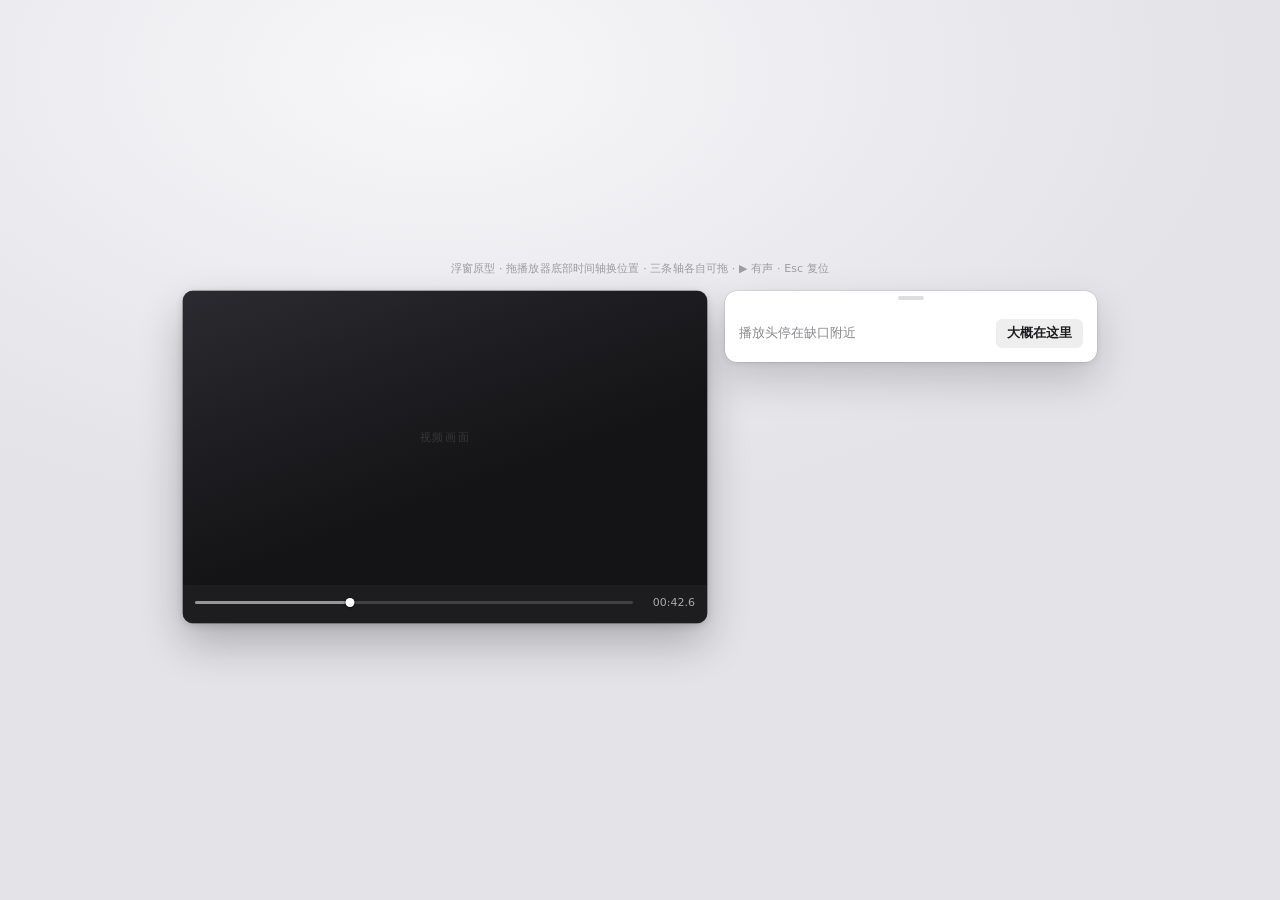
<file: proto/float-window.html>
<!doctype html>
<html lang="zh-CN">
<head>
<meta charset="utf-8">
<meta name="viewport" content="width=device-width,initial-scale=1">
<title>两面包夹芝士 · 浮窗原型</title>
<style>
  *{box-sizing:border-box}
  html,body{height:100%}
  :root{
    --text:#1D1D1F;
    --muted:#8A8A8E;
    --faint:#AEAEB4;
    --surface:#F5F5F7;
    --accent:#007AFF;
    --r:12px;
  }
  @supports (color: AccentColor){ :root{ --accent:AccentColor } }

  body{
    margin:0;min-height:100vh;padding:36px 24px 52px;
    display:flex;flex-direction:column;align-items:center;justify-content:center;gap:14px;
    background:#E8E8EB;
    background-image:radial-gradient(1100px 620px at 34% 8%,#F7F7F9,#E3E3E8 72%);
    font:13px/1.45 -apple-system,"SF Pro Text",system-ui,"PingFang SC",sans-serif;
    color:var(--text);-webkit-font-smoothing:antialiased;
  }

  .docnote{font-size:11px;color:#9C9CA2;letter-spacing:.01em}
  .row{display:flex;gap:18px;align-items:flex-start}

  /* ---------- 假的播放器 ---------- */
  .player{width:524px;border-radius:10px;overflow:hidden;background:#131315;
    box-shadow:0 0 0 .5px rgba(0,0,0,.55),0 20px 44px rgba(0,0,0,.24),0 2px 8px rgba(0,0,0,.16)}
  .screen{height:294px;background:linear-gradient(160deg,#2A2A30,#141416 62%);position:relative}
  .screen::after{content:"视频画面";position:absolute;inset:0;display:grid;place-items:center;
    color:rgba(255,255,255,.13);font-size:11px;letter-spacing:.14em}
  .bar{display:flex;align-items:center;gap:10px;padding:10px 12px 12px;background:#1D1D20}
  .track{position:relative;flex:1;height:16px;display:flex;align-items:center;cursor:pointer}
  .track::before{content:"";position:absolute;left:0;right:0;height:3px;border-radius:2px;background:rgba(255,255,255,.16)}
  .fill{position:absolute;left:0;height:3px;border-radius:2px;background:rgba(255,255,255,.45);pointer-events:none}
  .ph{position:absolute;width:9px;height:9px;border-radius:50%;background:#fff;transform:translateX(-4.5px);
    box-shadow:0 0 0 1px rgba(0,0,0,.3),0 1px 3px rgba(0,0,0,.4);pointer-events:none}
  .tc{font-size:11px;color:rgba(255,255,255,.62);font-variant-numeric:tabular-nums;min-width:52px;text-align:right}

  /* ---------- 浮窗 ---------- */
  .float{width:372px;background:#fff;border-radius:var(--r);padding-bottom:14px;overflow:hidden;
    box-shadow:0 0 0 .5px rgba(0,0,0,.13),0 18px 40px rgba(0,0,0,.17),0 2px 6px rgba(0,0,0,.07)}
  .grip{height:15px;display:flex;align-items:center;justify-content:center}
  .grip::after{content:"";width:26px;height:4px;border-radius:2px;background:rgba(0,0,0,.13)}

  /* 三条轴：A / B / C 各自一条波形，各自拖 */
  .axes{position:relative;margin:0 14px}
  .axis{display:flex;align-items:center;gap:7px;margin-bottom:6px}
  .axis:last-child{margin-bottom:0}
  .al{font-size:10.5px;color:var(--faint);width:9px;text-align:center;flex:none;
      font-variant-numeric:tabular-nums}
  .circle{width:22px;height:22px;border-radius:50%;border:0;background:rgba(0,0,0,.05);cursor:pointer;
    display:grid;place-items:center;padding:0;color:var(--muted);flex:none;transition:background .12s,color .12s}
  .circle:hover{background:rgba(0,0,0,.09);color:var(--text)}
  .circle svg{width:9px;height:9px;fill:currentColor}
  canvas.axcv{display:block;flex:1;min-width:0;height:30px;border-radius:6px;background:#FAFAFB;
    touch-action:none;cursor:ew-resize}
  .req{position:absolute;top:-1px;right:-1px;background:rgba(255,255,255,.92);backdrop-filter:blur(6px);
    border:0;border-radius:5px;padding:2px 6px;font:inherit;font-size:11px;color:var(--muted);
    cursor:pointer;opacity:0;transition:opacity .14s;pointer-events:none;z-index:2}
  .axes:hover .req{opacity:1;pointer-events:auto}
  .req:hover{color:var(--text)}

  .meterow{display:flex;justify-content:space-between;align-items:center;height:15px;
    margin:3px 14px 0;font-size:11px;color:var(--faint);font-variant-numeric:tabular-nums}
  .snap{background:transparent;border:0;padding:0;font:inherit;font-size:11px;color:var(--accent);cursor:pointer;
    opacity:.9;font-variant-numeric:tabular-nums}
  .snap:hover{opacity:1;text-decoration:underline}

  .stage{display:none;padding:0 14px}
  .float[data-state="idle"]     .stage[data-for="idle"]{display:block}
  .float[data-state="draft"]    .stage[data-for="draft"]{display:block}
  .float[data-state="synth"]    .stage[data-for="synth"]{display:block}
  .float[data-state="audition"] .stage[data-for="audition"]{display:block}
  .float[data-state="export"]   .stage[data-for="export"]{display:block}
  /* 点「大概在这里」之前，不出现三条轴 */
  .float[data-state="idle"] .axes,
  .float[data-state="idle"] .meterow{display:none}
  .stage{animation:in .16s ease}
  @keyframes in{from{opacity:0;transform:translateY(2px)}to{opacity:1;transform:none}}

  .idlerow{display:flex;align-items:center;justify-content:space-between;gap:10px;margin-top:13px}
  .idlerow .say{font-size:12.5px;color:var(--muted)}

  .btn{font:inherit;font-size:13px;border:0;background:rgba(0,0,0,.055);color:var(--text);
    padding:5px 11px;border-radius:6px;cursor:pointer;transition:background .12s,color .12s;
    display:inline-flex;align-items:center;gap:6px}
  .btn:hover{background:rgba(0,0,0,.085)}
  .btn:active{background:rgba(0,0,0,.11)}
  .btn[disabled]{opacity:.4;cursor:default;background:rgba(0,0,0,.04)}
  .btn.primary{font-weight:600;background:rgba(0,0,0,.065)}
  .btn.primary:not([disabled]):hover{background:rgba(0,0,0,.1)}
  .btn.ghost{background:transparent;color:var(--muted);padding:5px 7px}
  .btn.ghost:hover{background:rgba(0,0,0,.045);color:var(--text)}
  .kbd{font-size:10.5px;color:var(--faint);font-variant-numeric:tabular-nums;letter-spacing:.04em}

  textarea{width:100%;border:0;background:var(--surface);border-radius:8px;padding:9px 10px;
    font:inherit;font-size:13px;line-height:1.5;color:inherit;resize:none;outline:none;
    min-height:58px;margin-top:11px;transition:background .12s,box-shadow .12s}
  textarea::placeholder{color:#A9A9AF}
  textarea:focus{background:#F2F2F5;box-shadow:0 0 0 3px color-mix(in srgb,var(--accent) 18%,transparent)}
  @supports not (background: color-mix(in srgb,red,blue)){
    textarea:focus{box-shadow:0 0 0 3px rgba(0,132,255,.18)}
  }

  .acts{display:flex;align-items:center;justify-content:flex-end;gap:8px;margin-top:9px}

  .progress{margin-top:14px;height:2px;border-radius:1px;background:rgba(0,0,0,.08);overflow:hidden}
  .progress i{display:block;height:100%;width:0;background:var(--accent);border-radius:1px;
    transition:width .18s linear}
  .stateline{margin-top:8px;font-size:12px;color:var(--muted);font-variant-numeric:tabular-nums}

  .playrow{display:flex;align-items:center;gap:8px;margin-top:12px}
  .playrow .circle{width:28px;height:28px;color:var(--text)}
  .playrow .circle svg{width:11px;height:11px}
  .grow{flex:1}

  .takes{display:flex;align-items:center;gap:4px;margin-top:11px;min-height:22px;flex-wrap:wrap}
  .take{min-width:23px;height:22px;border:0;border-radius:6px;background:transparent;cursor:pointer;
    font:inherit;font-size:12px;font-variant-numeric:tabular-nums;color:var(--muted);padding:0 5px;
    transition:background .12s,color .12s}
  .take:hover{background:rgba(0,0,0,.05);color:var(--text)}
  .take[data-on="1"]{color:var(--accent);background:rgba(0,132,255,.1);font-weight:600}
  @supports (color: AccentColor){
    .take[data-on="1"]{background:color-mix(in srgb,var(--accent) 12%,transparent)}
  }

  /* 导出的两个选项 */
  .opts{margin-top:11px;display:flex;flex-direction:column;gap:2px}
  .opt{display:flex;align-items:center;gap:9px;border:0;background:transparent;border-radius:8px;
    padding:9px 8px;font:inherit;text-align:left;cursor:pointer;transition:background .12s}
  .opt:hover{background:rgba(0,0,0,.035)}
  .opt svg{width:15px;height:15px;flex:none;stroke:var(--muted);fill:none;stroke-width:1.6;
    stroke-linecap:round;stroke-linejoin:round}
  .opt .t{font-size:13px;color:var(--text);font-weight:500;flex:none}
  .opt .fn{font-size:11px;color:var(--faint);font-variant-numeric:tabular-nums;
    overflow:hidden;text-overflow:ellipsis;white-space:nowrap}
  .note{margin-top:6px;font-size:11px;color:var(--accent);height:14px;padding-left:8px}
  .tune{margin-top:8px;display:none;align-items:center;gap:9px;font-size:11.5px;color:var(--muted)}
  .tune.open{display:flex}
  .tune input[type=range]{flex:1;accent-color:var(--accent)}
  .tuneoutput{font-variant-numeric:tabular-nums;min-width:30px;text-align:right;color:var(--text)}
</style>
</head>
<body>

<div class="docnote">浮窗原型 · 拖播放器底部时间轴换位置 · 三条轴各自可拖 · ▶ 有声 · Esc 复位</div>

<div class="row">
  <!-- 假的播放器，只为给「当前播放头」一个来源 -->
  <div class="player">
    <div class="screen"></div>
    <div class="bar">
      <div class="track" id="track">
        <div class="fill" id="fill"></div>
        <div class="ph" id="ph"></div>
      </div>
      <div class="tc" id="tc">00:00.0</div>
    </div>
  </div>

  <!-- 浮窗 -->
  <div class="float" id="float" data-state="idle">
    <div class="grip"></div>

    <div class="axes" id="axes">
      <div class="axis"><span class="al">A</span>
        <button class="circle" data-play="A" title="听 A 附近"><svg viewBox="0 0 10 12"><path d="M0 0l10 6-10 6z"/></svg></button>
        <canvas class="axcv" data-p="A"></canvas>
      </div>
      <div class="axis"><span class="al">B</span>
        <button class="circle" data-play="B" title="听 B 附近"><svg viewBox="0 0 10 12"><path d="M0 0l10 6-10 6z"/></svg></button>
        <canvas class="axcv" data-p="B"></canvas>
      </div>
      <div class="axis"><span class="al">C</span>
        <button class="circle" data-play="C" title="听 C 附近"><svg viewBox="0 0 10 12"><path d="M0 0l10 6-10 6z"/></svg></button>
        <canvas class="axcv" data-p="C"></canvas>
      </div>
      <button class="req" id="req">重定位置</button>
    </div>
    <div class="meterow">
      <span id="dur"></span>
      <button class="snap" id="snap"></button>
    </div>

    <div class="stage" data-for="idle">
      <div class="idlerow">
        <span class="say">播放头停在缺口附近</span>
        <button class="btn primary" id="setB">大概在这里</button>
      </div>
    </div>

    <div class="stage" data-for="draft">
      <textarea id="draft" rows="2" placeholder="补哪一句？"></textarea>
      <div class="acts">
        <span class="kbd">⌘↩</span>
        <button class="btn primary" id="synth" disabled>合成</button>
      </div>
    </div>

    <div class="stage" data-for="synth">
      <div class="progress"><i id="pbar"></i></div>
      <div class="stateline" id="stateline">正在加载音色模型 · 0%</div>
    </div>

    <div class="stage" data-for="audition">
      <div class="playrow">
        <button class="circle" id="play" title="播放这一版"><svg viewBox="0 0 10 12"><path d="M0 0l10 6-10 6z"/></svg></button>
        <span class="grow"></span>
        <button class="btn" id="again">换一版</button>
        <button class="btn primary" id="keep">就这样</button>
      </div>
      <div class="takes" id="takes"></div>
    </div>

    <div class="stage" data-for="export">
      <div class="opts">
        <button class="opt" id="optSlice">
          <svg viewBox="0 0 16 16"><path d="M8 2v8M5 7.5L8 10.5 11 7.5M3 13h10"/></svg>
          <span class="t">下载选定切片</span>
          <span class="fn">补一句_0042_切片.wav</span>
        </button>
        <button class="opt" id="optAll">
          <svg viewBox="0 0 16 16"><path d="M3 3h10v10H3zM6.5 6l3.5 2-3.5 2z"/></svg>
          <span class="t">全部自动插入</span>
          <span class="fn">补一句_0042.mp4</span>
        </button>
      </div>
      <div class="tune" id="tune">
        <span>语速</span>
        <input type="range" id="speed" min="0.7" max="1.4" step="0.01" value="1">
        <span class="tuneoutput" id="speedout">1.00</span>
      </div>
      <div class="note" id="note"></div>
      <div class="acts">
        <button class="btn ghost" id="tuneBtn">这版太慢</button>
        <span class="grow"></span>
        <button class="btn ghost" id="next">补下一处</button>
      </div>
    </div>
  </div>
</div>

<script>
(function () {
  'use strict';

  /* ================= 假的音轨：整片 120s，句间有静音间隙 ================= */
  const FILM = 120;
  function mulberry32(a){return function(){a|=0;a=(a+0x6D2B79F5)|0;let t=Math.imul(a^(a>>>15),1|a);t=(t+Math.imul(t^(t>>>7),61|t))^t;return ((t^(t>>>14))>>>0)/4294967296;};}
  const rnd = mulberry32(20261026);
  const SEGS = [];
  (function build(){
    let t = 1.2;
    while (t < FILM - 2.5){
      const d = 1.3 + rnd() * 5.4;
      SEGS.push([t, t + d, rnd() * 10]);
      t += d + 0.28 + rnd() * 0.95;
    }
  })();

  function segAt(t){
    for (let i = 0; i < SEGS.length; i++) if (t >= SEGS[i][0] && t <= SEGS[i][1]) return i;
    return -1;
  }
  function ampAt(t){
    const i = segAt(t);
    if (i < 0) return 0.012 + 0.008 * Math.abs(Math.sin(t * 0.9));
    const s = SEGS[i];
    const att = Math.min(1, (t - s[0]) / 0.10);
    const dec = Math.min(1, (s[1] - t) / 0.16);
    const syl = Math.abs(Math.sin(t * 27.3 + s[2] * 3.7)) * 0.72
              + Math.abs(Math.sin(t * 9.1 + s[2])) * 0.28;
    const wob = 0.72 + 0.28 * Math.sin(t * 1.63 + s[2]);
    return Math.max(0.02, Math.min(1, att * dec * (0.3 + 0.66 * syl) * wob));
  }

  /* ================= 以 B 为锚派生参考窗 ================= */
  const GAPS = [];
  for (let i = 0; i < SEGS.length - 1; i++) GAPS.push([SEGS[i][1], SEGS[i + 1][0], i]);

  const SNAP_R = 1.2;       // 吸附只看播放头附近这么大的范围（秒）
  const DRAG_MAGNET = 0.35; // 手拖 B 时磁性吸附的半径

  function derive(rawB){
    // 小半径静音检测：只在播放头最临近的地方找静音间隙，找不到就不吸
    let k = rawB, snapped = false;
    let bestD = SNAP_R, bestC = null;
    for (const g of GAPS){
      const c = (g[0] + g[1]) / 2, d = Math.abs(c - rawB);
      if (d < bestD){ bestD = d; bestC = c; }
    }
    if (bestC !== null){ k = bestC; snapped = true; }

    // 参考窗：B 前最近一句的起点 / B 后最近一句的终点
    let ia = 0, ic = SEGS.length - 1;
    for (let i = 0; i < SEGS.length; i++){ if (SEGS[i][0] < k) ia = i; else break; }
    for (let i = SEGS.length - 1; i >= 0; i--){ if (SEGS[i][1] > k){ ic = i; break; } }
    let A = SEGS[ia][0], C = SEGS[ic][1];
    if (A >= k - 0.4) A = 0;
    if (C <= k + 0.4) C = FILM;

    // 短于 8s 往外扩，超 15s 砍离 B 远的那侧
    while (C - A < 8 && (ia > 0 || ic < SEGS.length - 1)){
      if (ia > 0 && (ic >= SEGS.length - 1 || (k - A) >= (C - k))) { ia--; A = SEGS[ia][0]; }
      else { ic++; C = SEGS[ic][1]; }
    }
    if (C - A < 8){ A = Math.max(0, k - 4); C = Math.min(FILM, A + 8); }
    if (C - A > 15){
      if (k - A > C - k) A = C - 15; else C = A + 15;
    }
    A = Math.max(0, A); C = Math.min(FILM, C);
    return { A, C, B: k, delta: snapped ? k - rawB : 0 };
  }

  /* ================= 状态 ================= */
  const el = (id) => document.getElementById(id);
  const float = el('float');
  const MINLEN = 8, MAXLEN = 15;
  const st = {
    name: 'idle',            // idle | draft | synth | audition | export
    pt: { A: 0, B: 0, C: 0 },
    rawB: 0,                 // 播放头原始位置（吸附撤销用）
    delta: 0,
    text: '', takes: [], active: 0,
    view: {},                // 每条轴的视野
    drag: null, band: null,
  };
  const HALFVIEW = 2.8;      // 轴的视野半径（秒）
  let speed = 1.0;

  function legal(p){
    if (p === 'A') return [Math.max(0.05, st.pt.C - MAXLEN), Math.min(st.pt.C - MINLEN, st.pt.B - 0.4)];
    if (p === 'C') return [Math.max(st.pt.A + MINLEN, st.pt.B + 0.4), Math.min(FILM - 0.05, st.pt.A + MAXLEN)];
    return [st.pt.A + 0.4, st.pt.C - 0.4]; // B
  }
  function recenter(p){ st.view[p] = { s: st.pt[p] - HALFVIEW, e: st.pt[p] + HALFVIEW }; }
  function recentreAll(){ ['A', 'B', 'C'].forEach(recenter); }
  function span(){ return st.pt.C - st.pt.A; }

  /* ================= 音频合成（真的能听） ================= */
  const SR = 22050;
  function filmSample(t){
    const i = segAt(t);
    if (i < 0) return 0.004 * (Math.random() * 2 - 1);
    const s = SEGS[i];
    const att = Math.min(1, (t - s[0]) / 0.10), dec = Math.min(1, (s[1] - t) / 0.16);
    const syl = Math.abs(Math.sin(t * 27.3 + s[2] * 3.7)) * 0.72
              + Math.abs(Math.sin(t * 9.1 + s[2])) * 0.28;
    const wob = 0.72 + 0.28 * Math.sin(t * 1.63 + s[2]);
    const amp = att * dec * (0.3 + 0.66 * syl) * wob;
    const f0 = 95 + s[2] * 7, ph = 2 * Math.PI * f0 * t;
    return amp * (0.55 * Math.sin(ph) + 0.28 * Math.sin(2 * ph + 1.3) + 0.12 * Math.sin(3 * ph + 0.4)) * 0.9;
  }

  function narrSamples(text, seed){
    const rng = mulberry32(seed);
    const nch = Math.max(4, text.replace(/\s/g, '').length);
    const dur = Math.min(9, Math.max(1.6, nch * 0.19 / speed));
    const n = Math.floor(dur * SR);
    const f0 = 148 + rng() * 46;
    const sylR = 3.5 + rng() * 1.3, phrR = 0.5 + rng() * 0.3, j = rng() * 6;
    const out = new Float32Array(n);
    const fade = Math.floor(0.03 * SR);
    for (let i = 0; i < n; i++){
      const t = i / SR;
      const syl = Math.pow(Math.abs(Math.sin(Math.PI * sylR * t + j)), 0.65);
      const phrase = 0.22 + 0.78 * Math.pow(0.5 + 0.5 * Math.sin(2 * Math.PI * phrR * t + j), 1.6);
      const f = f0 * (1 + 0.04 * Math.sin(2 * Math.PI * 1.3 * t));
      const ph = 2 * Math.PI * f * t;
      let v = syl * phrase * (0.6 * Math.sin(ph) + 0.3 * Math.sin(2 * ph) + 0.1 * Math.sin(3 * ph)) * 0.5;
      if (i < fade) v *= i / fade;
      if (i > n - fade) v *= (n - i) / fade;
      out[i] = v;
    }
    return out;
  }

  function clipSamples(from, to){
    const n = Math.max(1, Math.floor((to - from) * SR));
    const out = new Float32Array(n);
    for (let i = 0; i < n; i++) out[i] = filmSample(from + i / SR);
    return out;
  }

  function wavBlob(sm){
    const n = sm.length, buf = new ArrayBuffer(44 + n * 2), dv = new DataView(buf);
    const wr = (o, s) => { for (let i = 0; i < s.length; i++) dv.setUint8(o + i, s.charCodeAt(i)); };
    wr(0, 'RIFF'); dv.setUint32(4, 36 + n * 2, true); wr(8, 'WAVEfmt ');
    dv.setUint32(16, 16, true); dv.setUint16(20, 1, true); dv.setUint16(22, 1, true);
    dv.setUint32(24, SR, true); dv.setUint32(28, SR * 2, true);
    dv.setUint16(32, 2, true); dv.setUint16(34, 16, true);
    wr(36, 'data'); dv.setUint32(40, n * 2, true);
    for (let i = 0; i < n; i++){
      const v = Math.max(-1, Math.min(1, sm[i]));
      dv.setInt16(44 + i * 2, v * 32767, true);
    }
    return new Blob([buf], { type: 'audio/wav' });
  }

  let curAudio = null;
  function play(sm){
    stopPlay();
    curAudio = new Audio(URL.createObjectURL(wavBlob(sm)));
    curAudio.play();
    return curAudio;
  }
  function stopPlay(){ if (curAudio){ curAudio.pause(); curAudio = null; } prog = null; drawAll(); }

  /* ================= 画三条轴 ================= */
  const canvases = {};
  document.querySelectorAll('canvas.axcv').forEach((cv) => {
    canvases[cv.dataset.p] = cv;
    const dpr = Math.min(2, window.devicePixelRatio || 1);
    cv.width = Math.round(cv.clientWidth * dpr);
    cv.height = Math.round(30 * dpr);
    cv.getContext('2d').setTransform(dpr, 0, 0, dpr, 0, 0);
  });

  const cssMap = {};
  function cssVar(n){
    if (cssMap[n]) return cssMap[n];
    cssMap[n] = getComputedStyle(document.documentElement).getPropertyValue(n).trim() || '#007AFF';
    return cssMap[n];
  }

  let prog = null; // {p, k} 试听进度线

  function drawAxis(p){
    const cv = canvases[p], ctx = cv.getContext('2d');
    const W = cv.clientWidth, H = 30, mid = H / 2;
    const v = st.view[p] || { s: 0, e: 2 * HALFVIEW };
    const spanV = v.e - v.s;
    const xOf = (t) => (t - v.s) / spanV * W;
    ctx.clearRect(0, 0, W, H);

    if (st.name === 'idle'){
      ctx.fillStyle = '#DCDCE0';
      ctx.fillRect(0, mid - 0.5, W, 1);
      return;
    }

    // 拖动时的合法范围带
    if (st.drag === p && st.band){
      const x1 = xOf(st.band[0]), x2 = xOf(st.band[1]);
      ctx.fillStyle = 'rgba(0,132,255,.07)';
      ctx.fillRect(x1, 0, Math.max(0, x2 - x1), H);
    }

    // 波形
    for (let x = 0; x < W; x++){
      const t = v.s + x / W * spanV;
      const a = ampAt(t);
      const h = Math.max(0.5, a * (H - 8));
      ctx.fillStyle = '#D3D3D8';
      ctx.fillRect(x, mid - h / 2, 1, h);
    }

    // 别的点落进视野里的位置
    for (const q of ['A', 'B', 'C']){
      if (q === p) continue;
      const xq = xOf(st.pt[q]);
      if (xq > 2 && xq < W - 2){
        ctx.fillStyle = q === 'B' ? cssVar('--accent') : 'rgba(0,0,0,.18)';
        ctx.fillRect(Math.round(xq), 3, 1, H - 6);
      }
    }

    // 自己这个点
    const xp = xOf(st.pt[p]);
    const isB = p === 'B';
    ctx.fillStyle = isB ? cssVar('--accent') : 'rgba(0,0,0,.45)';
    ctx.fillRect(Math.round(xp) - (isB ? 0.7 : 0.5), 1, isB ? 1.6 : 1, H - 2);
    if (isB){
      ctx.beginPath();
      ctx.moveTo(xp - 4, 0); ctx.lineTo(xp + 4, 0); ctx.lineTo(xp, 5);
      ctx.closePath(); ctx.fill();
    }

    // 试听进度线
    if (prog && prog.p === p){
      const x = prog.k * W;
      ctx.fillStyle = cssVar('--accent');
      ctx.fillRect(Math.round(x), 0, 1.2, H);
    }
  }
  function drawAll(){ ['A', 'B', 'C'].forEach(drawAxis); }

  /* ================= 轴的拖动 ================= */
  let dragPx = null;
  document.querySelectorAll('canvas.axcv').forEach((cv) => {
    const p = cv.dataset.p;
    cv.addEventListener('pointerdown', (e) => {
      if (st.name === 'idle') return;
      st.drag = p;
      st.band = legal(p);
      dragPx = e.clientX;
      cv.setPointerCapture(e.pointerId);
      drawAll(); paintMeter();
    });
    cv.addEventListener('pointermove', (e) => {
      if (st.drag !== p) return;
      const W = cv.clientWidth;
      const dt = (e.clientX - dragPx) / W * (st.view[p].e - st.view[p].s);
      dragPx = e.clientX;
      if (Math.abs(dt) < 1e-4) return;
      const b = legal(p);
      let nt = Math.max(b[0], Math.min(b[1], st.pt[p] + dt));
      if (p === 'B'){
        // 手拖 B 也有小半径磁性吸附
        let bestD = DRAG_MAGNET, bc = null;
        for (const g of GAPS){
          const c = (g[0] + g[1]) / 2, d = Math.abs(c - nt);
          if (d < bestD){ bestD = d; bc = c; }
        }
        if (bc !== null) nt = bc;
      }
      const real = nt - st.pt[p];
      st.pt[p] = nt;
      st.view[p].s += real; st.view[p].e += real;   // 波形跟着手走
      if (p === 'B') st.delta = 0;                   // 手动拖过 B 就不再谈吸附
      paintMeter(); drawAll();
    });
    const up = () => {
      if (st.drag !== p) return;
      st.drag = null; st.band = null;
      recenter(p); drawAll();
    };
    cv.addEventListener('pointerup', up);
    cv.addEventListener('pointercancel', up);
  });

  // 每条轴的 ▶：听这个点附近（真出声）
  document.querySelectorAll('.circle[data-play]').forEach((b) => {
    b.addEventListener('click', () => {
      const p = b.dataset.play;
      const t = st.pt[p];
      const au = play(clipSamples(Math.max(0, t - 1.3), Math.min(FILM, t + 1.3)));
      sweep(p, au);
    });
  });

  function sweep(p, au){
    const dur = au.duration || 2.6;
    const t0 = performance.now();
    (function step(now){
      if (!curAudio || curAudio !== au){ prog = null; drawAll(); return; }
      prog = { p, k: Math.min(1, (now - t0) / (dur * 1000)) };
      drawAxis(p);
      if (prog.k < 1) requestAnimationFrame(step);
      else { prog = null; drawAll(); }
    })(t0);
  }

  /* ================= 量行：时长 + 吸附 ================= */
  function paintMeter(){
    const idle = st.name === 'idle';
    el('dur').textContent = idle ? '' : span().toFixed(1) + 's';
    const sn = el('snap');
    if (!idle && Math.abs(st.delta) >= 0.05){
      sn.style.visibility = 'visible';
      sn.textContent = 'B ' + (st.delta > 0 ? '后移' : '前移') + ' ' + Math.abs(st.delta).toFixed(2) + 's ↺';
    } else {
      sn.style.visibility = 'hidden';
    }
  }

  /* ================= 播放器（假） ================= */
  const track = el('track'), ph = el('ph'), fill = el('fill'), tc = el('tc');
  const P = { t: 0 };
  function setPlayhead(t){
    P.t = Math.max(0, Math.min(FILM, t));
    const pct = P.t / FILM * 100;
    ph.style.left = pct + '%'; fill.style.width = pct + '%';
    tc.textContent = fmt(P.t);
  }
  function fmt(t){
    const m = Math.floor(t / 60), s = t - m * 60;
    return String(m).padStart(2, '0') + ':' + s.toFixed(1).padStart(4, '0');
  }
  let dragging = false;
  track.addEventListener('pointerdown', (e) => {
    dragging = true; track.setPointerCapture(e.pointerId);
    setPlayhead(xToTime(e.clientX));
  });
  track.addEventListener('pointermove', (e) => { if (dragging) setPlayhead(xToTime(e.clientX)); });
  track.addEventListener('pointerup', () => { dragging = false; });
  function xToTime(cx){
    const r = track.getBoundingClientRect();
    return (cx - r.left) / r.width * FILM;
  }

  /* ================= 状态切换 ================= */
  function go(name){ st.name = name; float.dataset.state = name; }

  el('setB').addEventListener('click', () => {
    if (Math.abs(P.t) < 0.01) setPlayhead(42.6);
    st.rawB = P.t;
    const d = derive(st.rawB);
    st.pt = { A: d.A, B: d.B, C: d.C };
    st.delta = d.delta;
    recentreAll();
    go('draft');
    paintMeter(); drawAll();
    el('draft').focus();
  });

  el('snap').addEventListener('click', () => {
    // 撤销吸附：B 回到播放头原位
    const b = legal('B');
    st.pt.B = Math.max(b[0], Math.min(b[1], st.rawB));
    st.delta = 0;
    recenter('B'); paintMeter(); drawAll();
  });

  el('req').addEventListener('click', reset);
  el('next').addEventListener('click', reset);

  const draft = el('draft');
  draft.addEventListener('input', () => {
    st.text = draft.value.trim();
    el('synth').disabled = !st.text;
  });
  draft.addEventListener('keydown', (e) => {
    if ((e.metaKey || e.ctrlKey) && e.key === 'Enter'){ e.preventDefault(); startSynth(); }
  });
  el('synth').addEventListener('click', startSynth);

  /* ================= 合成（假进度，真出声） ================= */
  let synthTimer = 0;
  function startSynth(){
    if (!st.text) return;
    stopPlay();
    go('synth');
    const bar = el('pbar'), line = el('stateline');
    let p = 0;
    const cold = st.takes.length === 0;
    clearInterval(synthTimer);
    synthTimer = setInterval(() => {
      p = Math.min(100, p + (cold ? 4 + Math.random() * 6 : 8 + Math.random() * 10));
      bar.style.width = p + '%';
      line.textContent = cold
        ? (p < 70 ? '正在加载音色模型 · ' + Math.round(p) + '%' : '合成中 · ' + Math.round((p - 70) * 3.3) + '%')
        : '合成中 · ' + Math.round(p) + '%';
      if (p >= 100){
        clearInterval(synthTimer);
        st.takes.push({ seed: (Date.now() & 0xffff) ^ (st.takes.length * 7919) });
        st.active = st.takes.length;
        setTimeout(() => { go('audition'); paintTakes(); playTake(); }, 220);
      }
    }, cold ? 120 : 90);
  }

  /* ================= 试听 ================= */
  function paintTakes(){
    const box = el('takes');
    box.innerHTML = '';
    st.takes.forEach((tk, i) => {
      const b = document.createElement('button');
      b.className = 'take';
      b.textContent = String(i + 1);
      b.dataset.on = (i + 1) === st.active ? '1' : '0';
      b.addEventListener('click', () => { st.active = i + 1; paintTakes(); playTake(); });
      box.appendChild(b);
    });
  }

  function playTake(){
    const tk = st.takes[st.active - 1];
    if (!tk) return;
    const sm = narrSamples(st.text, tk.seed);
    const au = play(sm);
    const dur = sm.length / SR;
    const t0 = performance.now();
    (function step(now){
      if (!curAudio || curAudio !== au){ prog = null; drawAll(); return; }
      prog = { p: 'B', k: Math.min(1, (now - t0) / (dur * 1000)) };
      drawAxis('B');
      if (prog.k < 1) requestAnimationFrame(step);
      else { prog = null; drawAll(); }
    })(t0);
  }

  el('play').addEventListener('click', playTake);
  el('again').addEventListener('click', startSynth);

  /* ================= 导出 ================= */
  function note(msg, hold){
    el('note').textContent = msg;
    clearTimeout(note._t);
    if (!hold) note._t = setTimeout(() => { el('note').textContent = ''; }, 3200);
  }

  el('optSlice').addEventListener('click', () => {
    // A→C 切片：原声 + 旁白插在 B + 原声续到 C
    const first = clipSamples(st.pt.A, st.pt.B);
    const narr = narrSamples(st.text, st.takes[st.active - 1].seed);
    const rest = clipSamples(st.pt.B, st.pt.C);
    const all = new Float32Array(first.length + narr.length + rest.length);
    all.set(first, 0); all.set(narr, first.length); all.set(rest, first.length + narr.length);
    const a = document.createElement('a');
    a.href = URL.createObjectURL(wavBlob(all));
    a.download = '补一句_0042_切片.wav';
    a.click();
    note('已下载切片 · ' + (all.length / SR).toFixed(1) + 's');
  });

  el('optAll').addEventListener('click', () => {
    note('已生成整条 · 已在访达中显示');
  });

  el('tuneBtn').addEventListener('click', () => {
    const t = el('tune');
    t.classList.toggle('open');
    el('tuneBtn').textContent = t.classList.contains('open') ? '收起' : '这版太慢';
  });
  el('speed').addEventListener('input', (e) => {
    speed = Number(e.target.value);
    el('speedout').textContent = speed.toFixed(2);
  });

  el('keep').addEventListener('click', () => {
    go('export');
    note('整条已就绪 · 选一个出口', true);
  });

  /* ================= 复位 ================= */
  function reset(){
    stopPlay();
    clearInterval(synthTimer);
    st.pt = { A: 0, B: 0, C: 0 }; st.rawB = 0; st.delta = 0;
    st.text = ''; st.takes = []; st.active = 0; st.drag = null; st.band = null;
    draft.value = '';
    el('synth').disabled = true;
    el('pbar').style.width = '0%';
    el('takes').innerHTML = '';
    el('note').textContent = '';
    el('tune').classList.remove('open');
    el('tuneBtn').textContent = '这版太慢';
    speed = 1; el('speed').value = 1; el('speedout').textContent = '1.00';
    go('idle');
    recentreAll();
    paintMeter(); drawAll();
  }
  document.addEventListener('keydown', (e) => { if (e.key === 'Escape') reset(); });

  /* ================= 启动 ================= */
  window.addEventListener('resize', () => {
    document.querySelectorAll('canvas.axcv').forEach((cv) => {
      const dpr = Math.min(2, window.devicePixelRatio || 1);
      cv.width = Math.round(cv.clientWidth * dpr);
      cv.getContext('2d').setTransform(dpr, 0, 0, dpr, 0, 0);
    });
    drawAll();
  });
  setPlayhead(42.6);
  recentreAll();
  drawAll();
})();
</script>
</body>
</html>
</file>
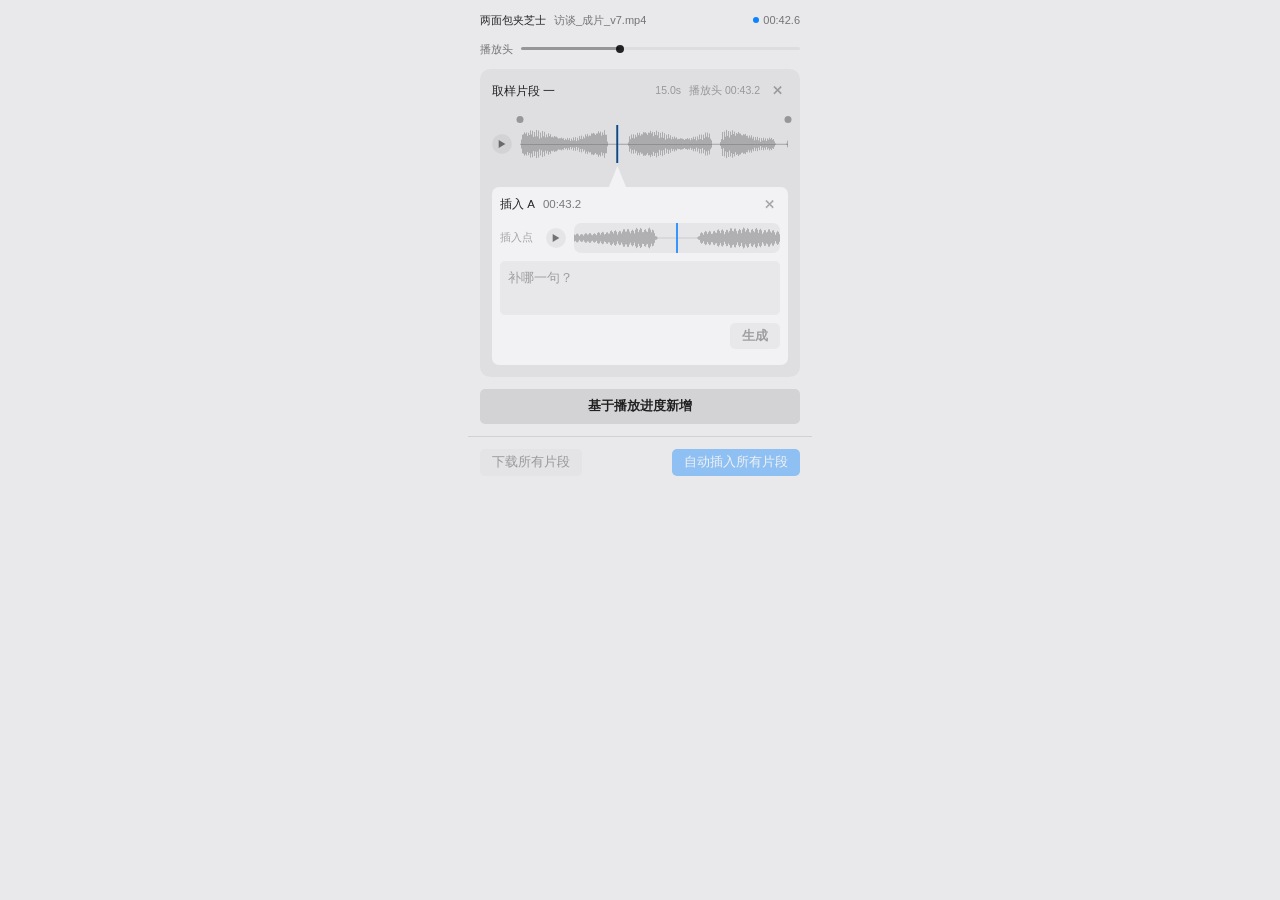
<file: proto/panel-nested.html>
<!doctype html>
<html lang="zh-CN">
<head>
<meta charset="utf-8">
<meta name="viewport" content="width=device-width,initial-scale=1">
<title>两面包夹芝士 · 三层嵌套侧栏原型</title>
<style>
  /*
   * 界面本身不带颜色。颜色只属于内容：波形、标记点、播放头，外加唯一的强调色。
   * 分块靠留白与材质差，不靠描边。
   */
  :root{
    color-scheme: light dark;
    --label: rgba(0,0,0,.85);
    --label2: rgba(0,0,0,.5);
    --label3: rgba(0,0,0,.32);
    --chip: rgba(0,0,0,.05);
    --chipHi: rgba(0,0,0,.095);
    --sunken: rgba(0,0,0,.045);
    --hair: rgba(0,0,0,.1);
    --bad: #ff3b30;
    --accent: #0a84ff;
    --onAccent: #fff;
    --bread: rgba(0,0,0,.42);
    --muted: rgba(0,0,0,.3);
    --r: 10px; --rsm: 7px; --rxs: 5px;
    /*
     * 间距标尺（4px 基准，四档）—— 所有 margin / padding / gap 只能从这四档取值
     *   s1  4px  紧凑：列表行上下、进度条与说明文字
     *   s2  8px  组内：轴 / 文字框 / 按钮行 / 生成列表；白卡内边距
     *   s3 12px  块间：白卡与相邻块、圆点行高、卡片内边距、卡片外边距、侧栏左右留白
     *   s4 16px  预留：需要更强层级分隔时用
     * 三条派生规则
     *   1. 每往里一层，内边距降一档：卡片 s3 → 白卡 s2。
     *      窗口（侧栏 / 面板）本身是最外层那张卡片：内边距 s3、块间 s3，
     *      左右留白只由窗口给一次，内部各块不写左右外边距
     *   2. 主轴（片段概览波形）不留标签列，波形起于 --lead 28px，两个圆点行跟着它对位；
     *      次级轴（起 / 止 / 插入点）统一 --labw 38px 标签列，波形起于 74px，同级互相对齐
     *   3. 波形和它上下两个圆点行是一个整体：圆点行永远紧贴波形（0）。
     *      白卡是另一个块 —— 不论展开与否，它与这个整体之间恒留 s3。
     *      展开时由尾巴跨过这 s3 把两者连成一个气泡，所以卡片不与未激活的圆点挤在一起。
     */
    --s1: 4px; --s2: 8px; --s3: 12px; --s4: 16px;
    --lead: 28px;
    --labw: 38px;
    --page: #E9E9EC;
    /* 子级卡片比窗口更亮一档：靠材质差分层，不用阴影也不用描边。
       窗口 233 → 灰卡（sunken）222 → 白卡 242，一级一层 */
    --rise: #F2F2F4;
  }
  @supports (color: AccentColor){ :root{ --accent:AccentColor; --onAccent:AccentColorText } }
  @media (prefers-color-scheme: dark){
    :root{
      --label: rgba(255,255,255,.9); --label2: rgba(255,255,255,.55); --label3: rgba(255,255,255,.34);
      --chip: rgba(255,255,255,.08); --chipHi: rgba(255,255,255,.14); --sunken: rgba(255,255,255,.055);
      --hair: rgba(255,255,255,.11); --bad:#ff453a;
      --bread: rgba(255,255,255,.4); --muted: rgba(255,255,255,.28);
      --page:#232326;
      --rise:#3A3A40;
    }
  }

  *{box-sizing:border-box}
  html,body{height:100%}
  body{
    margin:0;padding:0;background:var(--page);
    font:13px/1.5 -apple-system,"SF Pro Text","PingFang SC","Helvetica Neue",sans-serif;
    color:var(--label);-webkit-font-smoothing:antialiased;
    display:flex;justify-content:center;align-items:flex-start;
  }

  /* 侧栏这一长条 = 最外层那张卡片：内边距 s3、块间 s3，块自己不再写外边距 */
  .panel{
    width:344px;max-height:100vh;overflow-y:auto;overflow-x:hidden;
    padding:var(--s3) var(--s3) 0;        /* 底边不留：底栏自己带 s3 */
    background:var(--page);
    display:flex;flex-direction:column;gap:var(--s3);
  }
  /* 内容区：块间间距一律由容器的 gap 给，子块 margin 全为 0 */
  .pad,.cards{display:flex;flex-direction:column;gap:var(--s3)}
  .foot{
    position:sticky;bottom:0;
    margin:0 calc(-1 * var(--s3));         /* 通栏：抵消窗口内边距，滚动内容不会从两侧露出 */
    padding:var(--s3);
    background:var(--page);border-top:1px solid var(--hair);
    display:flex;gap:var(--s2);align-items:center;
  }
  .foot .spacer{flex:1}

  /* 顶部元信息 */
  .top{display:flex;align-items:center;gap:var(--s2);font-size:11px;color:var(--label2)}
  .top .title{color:var(--label);font-weight:500}
  .top .file{max-width:118px;overflow:hidden;text-overflow:ellipsis;white-space:nowrap}
  .top .tc{margin-left:auto;display:flex;align-items:center;gap:var(--s1);flex:none;font-variant-numeric:tabular-nums}
  .dot{width:6px;height:6px;border-radius:50%;background:var(--label3);flex:none}
  .dot.on{background:var(--accent)}

  /* 播放头（真机里是 IINA 的播放头） */
  /* .plhead 与 .top 的间距由 .pad 的 gap 给 */
  .plrow{display:flex;align-items:center;gap:var(--s2);font-size:11px;color:var(--label2)}
  .track{position:relative;flex:1;height:14px;display:flex;align-items:center;cursor:pointer}
  .track::before{content:"";position:absolute;left:0;right:0;height:3px;border-radius:2px;background:var(--chip)}
  .trackfill{position:absolute;left:0;height:3px;border-radius:2px;background:var(--label3);pointer-events:none}
  .trackph{position:absolute;width:8px;height:8px;border-radius:50%;background:var(--label);
    transform:translateX(-4px);pointer-events:none}

  /* 卡片（第一层：取样片段） */
  .card{
    margin:0;padding:var(--s3);border-radius:var(--r);
    background:var(--sunken);
  }
  .cardhd{display:flex;align-items:center;gap:var(--s2);margin-bottom:var(--s3);
    font-size:12px;font-weight:500;color:var(--label)}
  .cardhd .idx{color:var(--label)}
  .cardhd .del{margin-left:0}          /* 空闲空间全给 meta，✕ 紧随其后 */
  .del{border:0;background:transparent;color:var(--label3);cursor:pointer;font:inherit;font-size:12px;
    padding:var(--s1);border-radius:var(--rxs);line-height:1}
  .del:hover{color:var(--bad);background:var(--chip)}

  .axis{display:flex;align-items:center;gap:var(--s2);margin-top:var(--s2)}
  .hoverzone > .axis{margin-top:0}      /* 概览波形是主轴，不留标签列 */
  .al{font-size:10.5px;color:var(--label3);width:16px;flex:none;text-align:center}
  .lab{font-size:10.5px;color:var(--label3);width:var(--labw);flex:none}
  .play{width:20px;height:20px;border-radius:50%;border:0;background:var(--chip);cursor:pointer;flex:none;
    display:grid;place-items:center;padding:0;color:var(--label2)}
  .play:hover{background:var(--chipHi);color:var(--label)}
  .play svg{width:8px;height:8px;fill:currentColor}
  canvas.cv{display:block;flex:1;min-width:0;height:30px;border-radius:var(--rsm);background:var(--chip);
    touch-action:none}
  canvas.cv.over{height:38px;cursor:crosshair;background:transparent}   /* 预览波形只有中心线 */
  .hidden{display:none !important}
  /* 展开 / 折叠：0fr → 1fr 的网格行高过渡，内容整块被裁掉而不是硬删 */
  .collapse{display:grid;grid-template-rows:0fr;opacity:0;
    transition:grid-template-rows .19s cubic-bezier(.32,.72,0,1),opacity .15s ease}
  .collapse > div{overflow:hidden;min-height:0}   /* 裁切层本身不能带内外边距 */
  .collapse.vis > div{overflow:visible}           /* 展开稳定后放开裁切：阴影画得出去，换卡滑动不被切 */
  .collapse[data-open="1"]{grid-template-rows:1fr;opacity:1}
  .collapse.noanim{transition:none}
  /* 圆点行：永远紧贴波形。展开时圆点变成三角，与卡片连成一个漫画对话框气泡 */
  .dotsrow,.idots{position:relative;height:var(--s3);margin:0 0 0 var(--lead)}
  .dotbtn{position:absolute;top:0;left:0;width:25px;height:var(--s3);
    border:0;background:transparent;cursor:pointer;padding:0}
  .dotbtn i{position:absolute;left:var(--tip,36%);top:2.5px;width:7px;height:7px;
    border-radius:50%;background:var(--label3);display:block;transform:translateX(-50%);
    transition:opacity .19s ease,transform .19s ease}
  .dotbtn:hover i{background:var(--label)}
  .dotbtn[data-on="1"] i{opacity:0;transform:translateX(-50%) scale(.4)}
  /* 气泡尾巴：整条底边贴着卡片，尖端落在波形上那个点；颜色 = 卡片底色，所以像卡自己长出来的 */
  /* 尾巴高 22px：跨过白卡与圆点行之间的 s3，尖端仍停在离波形 3px 处，底边压进卡片 1px */
  .dotbtn b{position:absolute;left:0;width:25px;height:22px;background:var(--rise);
    opacity:0;pointer-events:none;transition:opacity .19s ease,transform .19s ease}
  .dotsrow .dotbtn b{top:-13px;transform-origin:36% 0;transform:scale(.72);
    clip-path:polygon(0 0,72% 0,var(--tip,36%) 100%)}
  .idots .dotbtn b{bottom:-13px;transform-origin:36% 100%;transform:scale(.72);
    clip-path:polygon(var(--tip,36%) 0,72% 100%,0 100%)}
  .dotbtn[data-on="1"] b{opacity:1;transform:scale(1)}
  canvas.cv.edge{cursor:ew-resize}
  .meta{margin-left:auto;display:flex;gap:var(--s2);font-size:10.5px;color:var(--label3);
    font-variant-numeric:tabular-nums}

  /* 第二层：插入点 */
  .ins,.edgecard{margin:0;padding:var(--s2);border-radius:var(--rsm);background:var(--rise);
    transition:transform .19s ease,opacity .19s ease}
  /* 白卡是独立的一块，与「波形 / 圆点行」这个整体之间恒留 s3（折叠时整块收起，不留空） */
  .edgecard{margin:0 0 var(--s3)}
  .ins{margin:var(--s3) 0 0}
  /* 换卡：新圆点在旧圆点哪一边，新卡就从哪一边进来，旧卡往反方向退 */
  .ins.swap-in,.edgecard.swap-in{transition:none;transform:translateX(var(--sx,0));opacity:0}
  .ins.swap-out,.edgecard.swap-out{transform:translateX(var(--sx,0));opacity:0;
    transition:transform .13s ease,opacity .13s ease}
  .inshd{display:flex;align-items:center;gap:var(--s2);font-size:11.5px;color:var(--label2)}
  .inshd .idx{color:var(--label);font-weight:500}
  .inshd .del{margin-left:auto}
  textarea{
    width:100%;display:block;margin-top:var(--s2);border:0;background:var(--sunken);border-radius:var(--rxs);
    padding:var(--s2);font:inherit;font-size:12.5px;line-height:1.5;color:var(--label);
    resize:none;outline:none;min-height:44px;-webkit-user-select:text
  }
  textarea::placeholder{color:var(--label3)}
  .insacts{display:flex;align-items:center;gap:var(--s2);margin-top:var(--s2)}
  .insacts .spacer{flex:1}

  .btn{font:inherit;font-size:12.5px;border:0;background:var(--chip);color:var(--label);
    padding:var(--s1) var(--s3);border-radius:var(--rxs);cursor:pointer}
  .btn:hover{background:var(--chipHi)}
  .btn[disabled]{opacity:.4;cursor:default}
  .btn.primary{font-weight:600;background:var(--chipHi)}
  .btn.primary:not([disabled]):hover{background:var(--hair)}
  .btn.accent{background:var(--accent);color:var(--onAccent);font-weight:500}
  .btn.accent:hover{filter:brightness(1.06)}

  .bar{margin-top:var(--s2);height:2px;border-radius:1px;background:var(--chip);overflow:hidden}
  .bar i{display:block;height:100%;width:0;background:var(--accent)}
  .barline{margin-top:var(--s1);font-size:10.5px;color:var(--label2);font-variant-numeric:tabular-nums}

  /* 第三层：生成次数 */
  .takes{margin-top:var(--s2)}
  .take{display:flex;align-items:center;gap:var(--s2);padding:var(--s1) 0}
  .take .k{font-size:11px;color:var(--label3);width:44px;flex:none;font-variant-numeric:tabular-nums;
    white-space:nowrap}
  .take .play{width:18px;height:18px}
  .take .play svg{width:7px;height:7px}
  .take .spacer{flex:1}
  canvas.cv.take{height:22px;cursor:default}
  .take .bar{flex:1;margin:0;background:var(--hair)}
  .take .pct{font-size:10.5px;color:var(--label3);width:30px;flex:none;text-align:right;
    font-variant-numeric:tabular-nums}
  .take .pick,.take .drop{flex:none}
  .pick,.drop{border:0;background:transparent;color:var(--label3);cursor:pointer;font:inherit;font-size:11.5px;
    padding:var(--s1) var(--s2);border-radius:var(--rxs)}
  .pick:hover{color:var(--accent);background:var(--chip)}
  .drop:hover{color:var(--bad);background:var(--chip)}
  .take[data-sel="1"] .k{color:var(--accent);font-weight:600}
  .take[data-sel="1"] .pick{color:var(--accent)}

  .addrow{display:flex}
  .add{width:100%;justify-content:center;padding:var(--s2)}
  /* 轴下方的小气泡加号：跟着 hover 的灰线走，点它就在这里插一张新卡 */
  .plus{position:absolute;top:0;width:16px;height:16px;border-radius:50%;
    border:0;padding:0;background:var(--rise);color:var(--label2);cursor:pointer;
    display:grid;place-items:center;opacity:0;pointer-events:none;transform:scale(.8);
    transition:opacity .12s ease,transform .12s ease,color .12s ease}
  .plus[data-on="1"]{opacity:1;pointer-events:auto;transform:scale(1)}
  .plus:hover{color:var(--label)}
  .plus svg{width:10px;height:10px}
</style>
</head>
<body>
<div class="panel" id="panel">
  <div class="pad">
    <div class="top">
      <span class="title">两面包夹芝士</span>
      <span class="file">访谈_成片_v7.mp4</span>
      <span class="tc"><span class="dot on"></span><span id="tc">00:42.6</span></span>
    </div>
    <div class="plhead">
      <div class="plrow">
        <span>播放头</span>
        <div class="track" id="track">
          <div class="trackfill" id="trackfill"></div>
          <div class="trackph" id="trackph"></div>
        </div>
      </div>
    </div>
    <div class="cards" id="cards"></div>
    <div class="addrow">
      <button class="btn primary add" id="addSample">基于播放进度新增</button>
    </div>
  </div>
  <div class="foot">
    <button class="btn" id="dlAll" disabled>下载所有片段</button>
    <span class="spacer"></span>
    <button class="btn accent" id="insAll" disabled>自动插入所有片段</button>
  </div>
</div>

<script>
(function () {
  'use strict';

  /* ================= 假的音轨：整片 120s，句间有静音间隙 ================= */
  const FILM = 120, SR = 22050;
  function mulberry32(a){return function(){a|=0;a=(a+0x6D2B79F5)|0;let t=Math.imul(a^(a>>>15),1|a);t=(t+Math.imul(t^(t>>>7),61|t))^t;return ((t^(t>>>14))>>>0)/4294967296;};}
  const rnd = mulberry32(20261026);
  const SEGS = [];
  (function build(){
    let t = 1.2;
    while (t < FILM - 2.5){
      const d = 1.3 + rnd() * 5.4;
      SEGS.push([t, t + d, rnd() * 10]);
      t += d + 0.28 + rnd() * 0.95;
    }
  })();
  const GAPS = [];
  for (let i = 0; i < SEGS.length - 1; i++) GAPS.push([SEGS[i][1], SEGS[i + 1][0]]);

  function segAt(t){
    for (let i = 0; i < SEGS.length; i++) if (t >= SEGS[i][0] && t <= SEGS[i][1]) return i;
    return -1;
  }
  function ampAt(t){
    const i = segAt(t);
    if (i < 0) return 0.012 + 0.008 * Math.abs(Math.sin(t * 0.9));
    const s = SEGS[i];
    const att = Math.min(1, (t - s[0]) / 0.10), dec = Math.min(1, (s[1] - t) / 0.16);
    const syl = Math.abs(Math.sin(t * 27.3 + s[2] * 3.7)) * 0.72 + Math.abs(Math.sin(t * 9.1 + s[2])) * 0.28;
    const wob = 0.72 + 0.28 * Math.sin(t * 1.63 + s[2]);
    return Math.max(0.02, Math.min(1, att * dec * (0.3 + 0.66 * syl) * wob));
  }

  const SNAP_R = 1.2, DRAG_MAGNET = 0.35, MINLEN = 8, MAXLEN = 15;

  function derive(rawB){
    let k = rawB, snapped = false, bestD = SNAP_R, bestC = null;
    for (const g of GAPS){
      const c = (g[0] + g[1]) / 2, d = Math.abs(c - rawB);
      if (d < bestD){ bestD = d; bestC = c; }
    }
    if (bestC !== null){ k = bestC; snapped = true; }

    let ia = 0, ic = SEGS.length - 1;
    for (let i = 0; i < SEGS.length; i++){ if (SEGS[i][0] < k) ia = i; else break; }
    for (let i = SEGS.length - 1; i >= 0; i--){ if (SEGS[i][1] > k){ ic = i; break; } }
    let A = SEGS[ia][0], C = SEGS[ic][1];
    if (A >= k - 0.4) A = 0;
    if (C <= k + 0.4) C = FILM;
    while (C - A < MINLEN && (ia > 0 || ic < SEGS.length - 1)){
      if (ia > 0 && (ic >= SEGS.length - 1 || (k - A) >= (C - k))) { ia--; A = SEGS[ia][0]; }
      else { ic++; C = SEGS[ic][1]; }
    }
    if (C - A < MINLEN){ A = Math.max(0, k - 4); C = Math.min(FILM, A + MINLEN); }
    if (C - A > MAXLEN){ if (k - A > C - k) A = C - MAXLEN; else C = A + MAXLEN; }
    A = Math.max(0, A); C = Math.min(FILM, C);
    return { A, C, B: k, delta: snapped ? k - rawB : 0 };
  }

  /* ================= 音频（真出声） ================= */
  function filmSample(t){
    const i = segAt(t);
    if (i < 0) return 0.004 * (Math.random() * 2 - 1);
    const s = SEGS[i];
    const att = Math.min(1, (t - s[0]) / 0.10), dec = Math.min(1, (s[1] - t) / 0.16);
    const syl = Math.abs(Math.sin(t * 27.3 + s[2] * 3.7)) * 0.72 + Math.abs(Math.sin(t * 9.1 + s[2])) * 0.28;
    const wob = 0.72 + 0.28 * Math.sin(t * 1.63 + s[2]);
    const amp = att * dec * (0.3 + 0.66 * syl) * wob;
    const f0 = 95 + s[2] * 7, ph = 2 * Math.PI * f0 * t;
    return amp * (0.55 * Math.sin(ph) + 0.28 * Math.sin(2 * ph + 1.3) + 0.12 * Math.sin(3 * ph + 0.4)) * 0.9;
  }
  function filmClip(from, to){
    const n = Math.max(1, Math.round((to - from) * SR));
    const out = new Float32Array(n);
    for (let i = 0; i < n; i++) out[i] = filmSample(from + i / SR);
    return out;
  }
  function narrSamples(text, seed){
    const rng = mulberry32(seed);
    const nch = Math.max(4, text.replace(/\s/g, '').length);
    const dur = Math.min(9, Math.max(1.6, nch * 0.19));
    const n = Math.floor(dur * SR);
    const f0 = 148 + rng() * 46;
    const sylR = 3.5 + rng() * 1.3, phrR = 0.5 + rng() * 0.3, j = rng() * 6;
    const out = new Float32Array(n), fade = Math.floor(0.03 * SR);
    for (let i = 0; i < n; i++){
      const t = i / SR;
      const syl = Math.pow(Math.abs(Math.sin(Math.PI * sylR * t + j)), 0.65);
      const phrase = 0.22 + 0.78 * Math.pow(0.5 + 0.5 * Math.sin(2 * Math.PI * phrR * t + j), 1.6);
      const f = f0 * (1 + 0.04 * Math.sin(2 * Math.PI * 1.3 * t));
      const ph = 2 * Math.PI * f * t;
      let v = syl * phrase * (0.6 * Math.sin(ph) + 0.3 * Math.sin(2 * ph) + 0.1 * Math.sin(3 * ph)) * 0.5;
      if (i < fade) v *= i / fade;
      if (i > n - fade) v *= (n - i) / fade;
      out[i] = v;
    }
    return out;
  }
  function clickSm(){
    const n = Math.floor(0.055 * SR), out = new Float32Array(n);
    for (let i = 0; i < n; i++){
      const t = i / SR;
      const env = Math.exp(-t * 46);
      out[i] = env * (0.55 * Math.sin(2 * Math.PI * 1180 * t) + 0.3 * Math.sin(2 * Math.PI * 2360 * t));
    }
    return out;
  }
  function cat(list){
    let n = 0; for (const a of list) n += a.length;
    const out = new Float32Array(n); let o = 0;
    for (const a of list){ out.set(a, o); o += a.length; }
    return out;
  }
  function wavBlob(sm){
    const n = sm.length, buf = new ArrayBuffer(44 + n * 2), dv = new DataView(buf);
    const wr = (o, s) => { for (let i = 0; i < s.length; i++) dv.setUint8(o + i, s.charCodeAt(i)); };
    wr(0, 'RIFF'); dv.setUint32(4, 36 + n * 2, true); wr(8, 'WAVEfmt ');
    dv.setUint32(16, 16, true); dv.setUint16(20, 1, true); dv.setUint16(22, 1, true);
    dv.setUint32(24, SR, true); dv.setUint32(28, SR * 2, true);
    dv.setUint16(32, 2, true); dv.setUint16(34, 16, true);
    wr(36, 'data'); dv.setUint32(40, n * 2, true);
    for (let i = 0; i < n; i++){
      const v = Math.max(-1, Math.min(1, sm[i]));
      dv.setInt16(44 + i * 2, v * 32767, true);
    }
    return new Blob([buf], { type: 'audio/wav' });
  }

  /* ---- 极简 zip（store，不压缩）：把选中的片段打包 ---- */
  function crc32(u8){
    let c, crc = 0xFFFFFFFF;
    for (let n = 0; n < u8.length; n++){
      c = (crc ^ u8[n]) & 0xff;
      for (let k = 0; k < 8; k++) c = c & 1 ? 0xEDB88320 ^ (c >>> 1) : c >>> 1;
      crc = (crc >>> 8) ^ c;
    }
    return (crc ^ 0xFFFFFFFF) >>> 0;
  }
  function zipBlob(files){
    const enc = new TextEncoder();
    const parts = [], central = [];
    let off = 0;
    for (const f of files){
      const name = enc.encode(f.name), data = new Uint8Array(f.bytes);
      const crc = crc32(data);
      const lh = new Uint8Array(30 + name.length);
      const dv = new DataView(lh.buffer);
      dv.setUint32(0, 0x04034b50, true); dv.setUint16(4, 20, true); dv.setUint16(6, 0, true);
      dv.setUint16(8, 0, true); dv.setUint16(10, 0, true); dv.setUint16(12, 0, true);
      dv.setUint32(14, crc, true); dv.setUint32(18, data.length, true);
      dv.setUint32(22, data.length, true); dv.setUint16(26, name.length, true);
      dv.setUint16(28, 0, true);
      lh.set(name, 30);
      parts.push(lh, data);
      const ch = new Uint8Array(46 + name.length);
      const cv = new DataView(ch.buffer);
      cv.setUint32(0, 0x02014b50, true); cv.setUint16(4, 20, true); cv.setUint16(6, 20, true);
      cv.setUint16(8, 0, true); cv.setUint16(10, 0, true); cv.setUint16(12, 0, true); cv.setUint16(14, 0, true);
      cv.setUint32(16, crc, true); cv.setUint32(20, data.length, true); cv.setUint32(24, data.length, true);
      cv.setUint16(28, name.length, true); cv.setUint32(42, off, true);
      ch.set(name, 46);
      central.push(ch);
      off += lh.length + data.length;
    }
    const cdSize = central.reduce((a, b) => a + b.length, 0);
    const end = new Uint8Array(22), ev = new DataView(end.buffer);
    ev.setUint32(0, 0x06054b50, true); ev.setUint16(8, files.length, true);
    ev.setUint16(10, files.length, true); ev.setUint32(12, cdSize, true);
    ev.setUint32(16, off, true);
    return new Blob([...parts, ...central, end], { type: 'application/zip' });
  }

  /* ================= 状态 ================= */
  const P = { t: 42.6 };                 // 全局播放头
  let samples = [];                      // 第一层
  let uid = 0;
  const MINSPAN = () => MINLEN;

  function newSample(t){
    const d = derive(t);
    const ins = newInsert(d.B);
    return { id: ++uid, A: d.A, C: d.C, prev: d.B, prevDelta: d.delta,
             inserts: [ ins ], open: { k: 'ins', id: ins.id } };
  }
  function newInsert(t){
    return { id: ++uid, t, text: '', takes: [], sel: null, busy: false };
  }

  function minBT(s){ return s.inserts.length ? Math.min.apply(null, s.inserts.map(i => i.t)) : s.prev; }
  function maxBT(s){ return s.inserts.length ? Math.max.apply(null, s.inserts.map(i => i.t)) : s.prev; }
  /* 窗长仍是 8~15s（上限 15s 是 IndexTTS2 的硬限制：音色参考只吃前 15s）。
     但长度不该把端点钉死 —— 往外拖过头时另一端被顶着一起走，等于整窗平移：
     起点能一路推到片头，止点能一路推到片尾。真正挡住端点的只剩插入点 B。 */
  function legalA(s){ return [Math.max(0.05, maxBT(s) + 0.4 - MAXLEN), Math.min(s.C - MINLEN, minBT(s) - 0.4)]; }
  function legalC(s){ return [Math.max(s.A + MINLEN, maxBT(s) + 0.4), FILM - 0.05]; }

  /* moved 这一端刚写入，把另一端收敛回 8~15s；若被 B 挡住放不下，就回退自己 */
  function clampWin(s, moved){
    if (moved === 'A'){
      if (s.C - s.A > MAXLEN) s.C = s.A + MAXLEN;
      s.C = Math.max(s.C, Math.max(s.A + MINLEN, maxBT(s) + 0.4));
      if (s.C - s.A > MAXLEN) s.A = Math.max(0.05, s.C - MAXLEN);
    } else {
      if (s.C - s.A > MAXLEN) s.A = s.C - MAXLEN;
      s.A = Math.min(s.A, s.C - MINLEN);
    }
    s.A = Math.max(0.05, s.A);
    s.C = Math.min(FILM - 0.05, s.C);
  }
  function legalB(s, ins){
    let lo = s.A + 0.4, hi = s.C - 0.4;
    for (const o of s.inserts){
      if (o === ins) continue;
      if (Math.abs(o.t - ins.t) < 0.8){ if (o.t <= ins.t) lo = Math.max(lo, o.t + 0.8); else hi = Math.min(hi, o.t - 0.8); }
    }
    return [lo, hi];
  }

  /* ================= 播放 ================= */
  let curAudio = null, curOwner = null;   // curOwner: {kind,sid,bid} 用来画进度
  function playSm(sm, owner){
    if (curAudio){ curAudio.pause(); curAudio = null; }
    curAudio = new Audio(URL.createObjectURL(wavBlob(sm)));
    curAudio.play();
    curOwner = owner || null;
    if (owner) animate(owner, sm.length / SR);
    return curAudio;
  }
  function animate(owner, dur){
    const au = curAudio, t0 = performance.now();
    (function step(now){
      if (!curAudio || curAudio !== au){ prog = null; drawAll(); return; }
      prog = { owner, k: Math.min(1, (now - t0) / (dur * 1000)) };
      drawOne(owner);
      if (prog.k < 1) requestAnimationFrame(step);
      else { prog = null; drawAll(); }
    })(t0);
  }
  let prog = null;

  // 整段试听：原声走到每个 B 滴一声；该 B 若已选定版本，滴声后接那一版旁白
  function sliceSm(s){
    const parts = [];
    let cur = s.A;
    for (const ins of s.inserts.slice().sort((a, b) => a.t - b.t)){
      const t = Math.min(s.C, Math.max(s.A, ins.t));
      parts.push(filmClip(cur, t));
      parts.push(clickSm());
      const tk = ins.sel != null ? ins.takes.find(x => x.id === ins.sel) : null;
      if (tk) parts.push(narrSamples(ins.text, tk.seed));
      cur = t;
    }
    parts.push(filmClip(cur, s.C));
    return cat(parts);
  }
  function edgeSm(t, withClick){
    const a = filmClip(Math.max(0, t - 1.5), t);
    const b = filmClip(t, Math.min(FILM, t + 1.5));
    return cat(withClick ? [a, clickSm(), b] : [a, b]);
  }

  /* ================= 画图 ================= */
  const cssMap = {};
  function cssVar(n){
    if (cssMap[n]) return cssMap[n];
    cssMap[n] = getComputedStyle(document.documentElement).getPropertyValue(n).trim() || '#0a84ff';
    return cssMap[n];
  }
  const CN = '零一二三四五六七八九';
  function cnNum(n){
    if (n <= 0) return '零';
    if (n < 10) return CN[n];
    if (n === 10) return '十';
    if (n < 20) return '十' + CN[n - 10];
    if (n < 100) return CN[Math.floor(n / 10)] + '十' + (n % 10 ? CN[n % 10] : '');
    return String(n);
  }
  function letter(n){
    let s = ''; n -= 1;
    do { s = String.fromCharCode(65 + (n % 26)) + s; n = Math.floor(n / 26) - 1; } while (n >= 0);
    return s;
  }
  function fmt(t){
    const m = Math.floor(t / 60), s = t - m * 60;
    return String(m).padStart(2, '0') + ':' + s.toFixed(1).padStart(4, '0');
  }

  function prep(cv){
    const dpr = Math.min(2, window.devicePixelRatio || 1);
    cv.width = Math.round(cv.clientWidth * dpr);
    cv.height = Math.round(cv.clientHeight * dpr);
    const ctx = cv.getContext('2d');
    ctx.setTransform(dpr, 0, 0, dpr, 0, 0);
    return ctx;
  }

  function drawWave(ctx, W, H, vs, ve){
    const mid = H / 2;
    for (let x = 0; x < W; x++){
      const t = vs + x / W * (ve - vs);
      const a = ampAt(t);
      const h = Math.max(0.5, a * (H - 8));
      ctx.fillStyle = cssVar('--bread');
      ctx.globalAlpha = 0.55;
      ctx.fillRect(x, mid - h / 2, 1, h);
    }
    ctx.globalAlpha = 1;
  }

  function drawOver(cv, s){
    const ctx = prep(cv), W = cv.clientWidth, H = cv.clientHeight, mid = H / 2;
    ctx.clearRect(0, 0, W, H);
    const vs = s.A, ve = s.C;
    const xOf = (t) => (t - vs) / (ve - vs) * W;
    ctx.fillStyle = cssVar('--muted');
    ctx.globalAlpha = 0.55;
    ctx.fillRect(0, Math.round(mid), W, 1);
    ctx.globalAlpha = 1;
    drawWave(ctx, W, H, vs, ve);

    // hover 跟随的灰线：跟着鼠标实时走，不落状态（点击不再落播放头）
    if (hover && hover.sid === s.id){
      const xh = Math.round(xOf(hover.t)) - 0.5;
      ctx.fillStyle = cssVar('--label2');
      ctx.fillRect(xh, 0, 1, H);
    }

    // 每个 B：就是一条竖线（选中实、未选淡），上下不挂任何三角
    for (const ins of s.inserts){
      const x = xOf(ins.t);
      const sel = ins.sel != null || (s.open && s.open.k === 'ins' && s.open.id === ins.id);
      const w = sel ? 1.6 : 1.2;
      ctx.fillStyle = cssVar('--accent');
      ctx.globalAlpha = sel ? 1 : 0.45;
      ctx.fillRect(x - w / 2, 0, w, H);
      ctx.globalAlpha = 1;
    }

    // 卡片内的预览播放头：同样只是一条线
    const xp = xOf(s.prev);
    ctx.fillStyle = cssVar('--label');
    ctx.fillRect(Math.round(xp) - 0.5, 0, 1, H);

    if (prog && prog.owner.kind === 'over' && prog.owner.sid === s.id){
      ctx.fillStyle = cssVar('--accent');
      ctx.fillRect(Math.round(prog.k * W), 0, 1.2, H);
    }
  }

  function drawEdge(cv, s, which){
    const ctx = prep(cv), W = cv.clientWidth, H = cv.clientHeight, mid = H / 2;
    ctx.clearRect(0, 0, W, H);
    const t0 = (which === 'A') ? s.A : s.C;
    const vs = t0 - 2.8, ve = t0 + 2.8;
    const xOf = (t) => (t - vs) / (ve - vs) * W;
    // 可动范围现在基本等于整条时间轴，铺一层淡蓝没有信息量，不画
    drawWave(ctx, W, H, vs, ve);
    // 窗内其它 B 的位置
    for (const ins of s.inserts){
      const x = xOf(ins.t);
      if (x > 2 && x < W - 2){
        ctx.fillStyle = cssVar('--accent'); ctx.globalAlpha = 0.4;
        ctx.fillRect(Math.round(x), 3, 1, H - 6); ctx.globalAlpha = 1;
      }
    }
    const x = xOf(t0);
    ctx.fillStyle = cssVar('--label');
    ctx.fillRect(Math.round(x) - 0.5, 0, 1, H);
    if (prog && prog.owner.kind === which && prog.owner.sid === s.id){
      ctx.fillStyle = cssVar('--accent');
      ctx.fillRect(Math.round(prog.k * W), 0, 1.2, H);
    }
  }

  function drawB(cv, s, ins){
    const ctx = prep(cv), W = cv.clientWidth, H = cv.clientHeight;
    ctx.clearRect(0, 0, W, H);
    const vs = ins.t - 2.8, ve = ins.t + 2.8;
    const xOf = (t) => (t - vs) / (ve - vs) * W;
    if (drag && drag.kind === 'B' && drag.sid === s.id && drag.bid === ins.id){
      const b = legalB(s, ins);
      const x1 = xOf(b[0]), x2 = xOf(b[1]);
      ctx.fillStyle = cssVar('--accent'); ctx.globalAlpha = 0.1;
      ctx.fillRect(x1, 0, Math.max(0, x2 - x1), H); ctx.globalAlpha = 1;
    }
    drawWave(ctx, W, H, vs, ve);
    const x = xOf(ins.t);
    ctx.fillStyle = cssVar('--accent');
    ctx.fillRect(x - 0.8, 0, 1.6, H);
    if (prog && prog.owner.kind === 'B' && prog.owner.sid === s.id && prog.owner.bid === ins.id){
      ctx.fillStyle = cssVar('--accent');
      ctx.fillRect(Math.round(prog.k * W), 0, 1.2, H);
    }
  }

  // 第三次层里那一条：已生成的波形，兼作播放进度，不可拖
  function envOf(tk, W){
    if (tk._env && tk._envW === W) return tk._env;
    const sm = tk.sm, env = new Float32Array(W);
    const step = Math.max(1, Math.floor(sm.length / W));
    for (let x = 0; x < W; x++){
      let peak = 0;
      const a = x * step, b = Math.min(sm.length, a + step);
      for (let i = a; i < b; i++){ const v = sm[i] < 0 ? -sm[i] : sm[i]; if (v > peak) peak = v; }
      env[x] = peak;
    }
    tk._env = env; tk._envW = W;
    return env;
  }
  function drawTake(cv, tk){
    const ctx = prep(cv), W = cv.clientWidth, H = cv.clientHeight, mid = H / 2;
    ctx.clearRect(0, 0, W, H);
    if (!tk.sm){ ctx.fillStyle = cssVar('--muted'); ctx.fillRect(0, mid - 0.5, W, 1); return; }
    const env = envOf(tk, W);
    const on = prog && prog.owner.kind === 'take' && prog.owner.tkid === tk.id;
    const k = on ? prog.k : 0;
    const bread = cssVar('--bread'), accent = cssVar('--accent');
    for (let x = 0; x < W; x++){
      const h = Math.max(0.6, Math.min(1, env[x] * 1.4) * (H - 6));
      const played = k > 0 && x <= k * W;
      ctx.fillStyle = played ? accent : bread;
      ctx.globalAlpha = played ? 0.9 : 0.5;
      ctx.fillRect(x, mid - h / 2, 1, h);
    }
    ctx.globalAlpha = 1;
    if (k > 0){
      ctx.fillStyle = accent;
      ctx.fillRect(Math.round(k * W) - 0.5, 0, 1.2, H);
    }
  }

  let drag = null;
  /* 鼠标在片段轴上 hover 的位置：只是一条灰线 + 轴下方的小气泡加号，不落任何状态 */
  let hover = null;
  function drawOne(owner){
    const s = samples.find(x => x.id === owner.sid);
    if (!s) return;
    if (owner.kind === 'over') eachCv(owner, (cv) => drawOver(cv, s));
    else if (owner.kind === 'A' || owner.kind === 'C') eachCv(owner, (cv) => drawEdge(cv, s, owner.kind));
    else if (owner.kind === 'B'){
      const ins = s.inserts.find(i => i.id === owner.bid);
      if (ins) eachCv(owner, (cv) => drawB(cv, s, ins));
    }
    else if (owner.kind === 'take'){
      for (const ins of s.inserts){
        const tk = ins.takes.find(x => x.id === owner.tkid);
        if (tk){ eachCv(owner, (cv) => drawTake(cv, tk)); break; }
      }
    }
  }
  function eachCv(owner, fn){
    document.querySelectorAll('canvas.cv').forEach((cv) => {
      if (cv.dataset.kind !== owner.kind) return;
      if (+cv.dataset.sid !== owner.sid) return;
      if (owner.bid != null && +cv.dataset.bid !== owner.bid) return;
      if (owner.tkid != null && +cv.dataset.tkid !== owner.tkid) return;
      fn(cv);
    });
  }
  function drawAll(){
    document.querySelectorAll('canvas.cv').forEach((cv) => {
      const sid = +cv.dataset.sid;
      const s = samples.find(x => x.id === sid);
      if (!s) return;
      if (cv.dataset.kind === 'over') drawOver(cv, s);
      else if (cv.dataset.kind === 'A' || cv.dataset.kind === 'C') drawEdge(cv, s, cv.dataset.kind);
      else if (cv.dataset.kind === 'take'){
        for (const ins of s.inserts){
          const tk = ins.takes.find(x => x.id === +cv.dataset.tkid);
          if (tk){ drawTake(cv, tk); break; }
        }
      }
      else {
        const ins = s.inserts.find(i => i.id === +cv.dataset.bid);
        if (ins) drawB(cv, s, ins);
      }
    });
  }

  /* ================= 渲染 ================= */
  const cardsHost = document.getElementById('cards');
  const SVG_PLAY = '<svg viewBox="0 0 10 12"><path d="M0 0l10 6-10 6z"/></svg>';
  const SVG_PLUS = '<svg viewBox="0 0 10 10" fill="none" stroke="currentColor" stroke-width="1.6"' +
    ' stroke-linecap="round"><path d="M5 1.4v7.2M1.4 5h7.2"/></svg>';

  function render(){
    cardsHost.innerHTML = '';
    samples.forEach((s, i) => cardsHost.appendChild(cardEl(s, i)));
    samples.forEach((s) => {                       // 入 DOM 后波形才有宽度，此时再定尾巴
      const el = document.querySelector('.card[data-sid="' + s.id + '"]');
      if (el) paintDots(el, s);
    });
    updateFoot();
    drawAll();
  }

  function cardEl(s, i){
    const el = document.createElement('div');
    el.className = 'card';
    el.dataset.sid = s.id;
    el.innerHTML =
      '<div class="cardhd"><span class="idx">取样片段 ' + cnNum(i + 1) + '</span>' +
      '<div class="meta"><span class="span"></span><span class="prev"></span></div>' +
      '<button class="del" data-act="delCard" title="删除此片段">✕</button></div>' +
      '<div class="collapse" data-row="topaxis"></div>' +
      '<div class="dotsrow" data-row="top">' +
        '<button class="dotbtn tl" data-act="dotA" title="调整起点"><i></i><b></b></button>' +
        '<button class="dotbtn tr" data-act="dotC" title="调整止点"><i></i><b></b></button>' +
      '</div>' +
      '<div class="hoverzone">' +
        '<div class="axis"><button class="play" data-act="playOver" title="试听整段">' + SVG_PLAY + '</button>' +
        '<canvas class="cv over" data-kind="over" data-sid="' + s.id + '"></canvas></div>' +
        '<div class="idots" data-row="idots">' +
          '<button class="plus" data-act="addAt" title="在这里新增插入点">' + SVG_PLUS + '</button>' +
        '</div>' +
      '</div>' +
      '<div class="collapse" data-row="insHost"></div>';

    el.addEventListener('click', (e) => {
      const b = e.target.closest('[data-act]');
      if (!b) return;
      const act = b.dataset.act;
      if (act === 'delCard'){ samples = samples.filter(x => x !== s); render(); }
      else if (act === 'playOver') playSm(sliceSm(s), { kind: 'over', sid: s.id });
      else if (act === 'playA') playSm(edgeSm(s.A, true), { kind: 'A', sid: s.id });
      else if (act === 'playC') playSm(edgeSm(s.C, true), { kind: 'C', sid: s.id });
      else if (act === 'dotA') toggle(s, { k: 'A' });
      else if (act === 'dotC') toggle(s, { k: 'C' });
      else if (act === 'addAt') addIns(s, hover && hover.sid === s.id ? hover.t : null);
    });

    el.querySelector('[data-row="idots"]').addEventListener('click', (e) => {
      const b = e.target.closest('.idot');
      if (!b) return;
      toggle(s, { k: 'ins', id: +b.dataset.id });
    });

    bindCanvas(el.querySelector('canvas.over'), 'over', s, null);

    applyOpen(el, s);
    updateCardMeta(el, s);
    return el;
  }

  /* 展开态：一次只展开一个轴；圆点是入口，始终可见，不受对方展开影响 */
  function toggle(s, next){
    const cur = s.open;
    const same = cur && cur.k === next.k && (next.id == null || cur.id === next.id);
    s.open = same ? null : next;
    const el = document.querySelector('.card[data-sid="' + s.id + '"]');
    if (el){ applyOpen(el, s); drawAll(); }
  }

  function addIns(s, at){
    const t = Math.max(s.A + 0.4, Math.min(s.C - 0.4, at == null ? s.prev : at));
    const ins = newInsert(t);
    s.inserts.push(ins);
    s.open = { k: 'ins', id: ins.id };
    render();
  }

  function applyOpen(el, s){
    const openIns = !!(s.open && s.open.k === 'ins');
    const top = el.querySelector('[data-row="top"]');
    top.querySelector('[data-act="dotA"]').dataset.on = (s.open && s.open.k === 'A') ? '1' : '0';
    top.querySelector('[data-act="dotC"]').dataset.on = (s.open && s.open.k === 'C') ? '1' : '0';

    const ax = el.querySelector('[data-row="topaxis"]');
    const which = (s.open && (s.open.k === 'A' || s.open.k === 'C')) ? s.open.k : null;
    if (which){
      if (ax.dataset.k !== which){
        const prevK = ax.dataset.k;
        ax.dataset.k = which;
        const html =
          '<div><div class="edgecard" data-k="' + which + '">' +
            '<div class="inshd"><span class="idx">' + (which === 'A' ? '起点' : '止点') + '</span>' +
            '<span class="tc"></span></div>' +
            '<div class="axis"><span class="lab">' + (which === 'A' ? '起' : '止') + '</span>' +
            '<button class="play" data-act="play' + which + '" title="试听">' + SVG_PLAY + '</button>' +
            '<canvas class="cv edge" data-kind="' + which + '" data-sid="' + s.id + '"></canvas></div>' +
          '</div></div>';
        const d = prevK ? swapDir(s, prevK, which) : null;
        const build = () => {
          if (ax.dataset.k !== which) return;        // 期间又切走了，作废
          ax.innerHTML = html;
          const card = ax.querySelector('.edgecard');
          if (card && d) slideIn(card, d.in);
          bindCanvas(ax.querySelector('canvas'), which, s, null);
          paintDots(el, s);
          updateCardMeta(el, s);
        };
        const old = prevK ? ax.querySelector('.edgecard') : null;
        if (old) slideOut(old, d.out, build); else build();
      }
      setCollapse(ax, true);
    } else {
      setCollapse(ax, false);        // 内容留着，让它自己收起来
    }

    paintDots(el, s);

    const host = el.querySelector('[data-row="insHost"]');
    if (openIns){
      const j = s.inserts.findIndex(x => x.id === s.open.id);
      if (j >= 0){
        const ins = s.inserts[j], want = String(ins.id);
        const d = host.dataset.ins ? swapDir(s, host.dataset.ins, want) : null;
        const build = () => {
          if (!(s.open && s.open.k === 'ins' && String(s.open.id) === want)) return;
          host.innerHTML = '';
          const wrap = document.createElement('div');
          wrap.appendChild(insEl(s, ins, j));
          host.appendChild(wrap);
          const card = host.querySelector('.ins');
          if (card && d) slideIn(card, d.in);
          host.dataset.ins = want;
          paintDots(el, s);
        };
        const old = (host.dataset.ins && host.dataset.ins !== want) ? host.querySelector('.ins') : null;
        if (old) slideOut(old, d.out, build); else build();
      }
      setCollapse(host, true);
    } else {
      setCollapse(host, false);
    }
    updateCardMeta(el, s);   // 白卡刚建出来时把时间填上
  }

  /* 换卡动效：方向只看两个圆点的相对位置 —— 新圆点在旧圆点右边，旧卡向左退、新卡从右进。
     只有「已有一张、换成另一张」才走这套；从折叠到展开靠高度动画，不叠水平位移。
     （按绝对左右半边算是错的：两个插入点同在左半边时，切换就分不出方向。） */
  function dotX(s, k){
    if (k === 'A') return 0;
    if (k === 'C') return 1;
    const ins = s.inserts.find(x => String(x.id) === String(k));
    return ins ? (ins.t - s.A) / Math.max(0.001, s.C - s.A) : 0.5;
  }
  function swapDir(s, oldK, newK){
    const right = dotX(s, newK) > dotX(s, oldK);
    return { in: right ? 'r' : 'l', out: right ? 'l' : 'r' };
  }
  function slideOut(card, dir, done){
    const col = card.closest('.collapse');
    if (col) unclip(col, 0);           // 滑动也画在裁切层外，圆角不能被边界切一刀
    card.style.setProperty('--sx', dir === 'l' ? '-12px' : '12px');
    card.classList.add('swap-out');
    setTimeout(done, 130);
  }
  function slideIn(card, dir){
    card.style.setProperty('--sx', dir === 'l' ? '-12px' : '12px');
    card.classList.add('swap-in');
    void card.offsetHeight;              // 让初值当场生效，再移除让它滑回来
    card.classList.remove('swap-in');
  }

  /* 裁切层的 overflow：展开动画期间必须裁（内容会从 0 长出来），稳定后放开，
     白卡的阴影和换卡滑动才画得出去；收起时立刻收回。 */
  function unclip(el, ms){
    clearTimeout(el._uc);
    const go = () => { if (el.dataset.open === '1') el.classList.add('vis'); };
    if (ms) el._uc = setTimeout(go, ms); else go();
  }
  function clip(el){
    clearTimeout(el._uc);
    el.classList.remove('vis');
  }

  /* 整卡重建（render）时不动画，只有真正的展开/折叠才动 */
  function setCollapse(el, open){
    const fresh = el.dataset.init !== '1';
    el.dataset.init = '1';
    if (fresh) el.classList.add('noanim');
    el.dataset.open = open ? '1' : '0';
    if (fresh){
      void el.offsetHeight;        // 强制回流，让 0fr/1fr 的初值当场生效
      el.classList.remove('noanim');
    }
    if (open) unclip(el, fresh ? 0 : 220);   // 高度动画走完再放开
    else clip(el);
  }

  /* 气泡尾巴：底边 18px 贴着卡片，容器 25px（多出的一个圆角 7px 给尖端伸出去）。
     底边整条必须落在白卡的「直边段」里（白卡左右各有 --rsm 7px 的圆角，底边压上去
     圆角处就会露出灰底的空白），所以夹取只约束底边；尖端不受约束，永远精确落在该点。
     于是起点/止点即使贴在波形两端，也是正常斜三角，不再是贴着边的直角形状。 */
  const LEAD = 28, TAIL = 18, CORNER = 7, TAILBOX = TAIL + CORNER;
  function setTip(btn, k, W){
    if (!btn) return;
    const x = k * W;
    const lo = -(LEAD - CORNER);          // 白卡向左伸到 -28，圆角吃掉 7
    const hi = W - TAILBOX;               // 右边没富余，底边右端必须让开圆角
    const L = Math.max(lo, Math.min(hi, x - TAIL / 2));
    btn.style.left = L + 'px';
    btn.style.setProperty('--tip', ((x - L) / TAILBOX * 100).toFixed(2) + '%');
  }

  function paintDots(el, s){
    const host = el.querySelector('[data-row="idots"]');
    if (!host) return;
    const cv = el.querySelector('canvas.over');
    const W = cv ? cv.clientWidth : 0;
    host.querySelectorAll('.idot').forEach((n) => n.remove());   // 加号气泡是常驻的，别一起清掉
    const openId = (s.open && s.open.k === 'ins') ? s.open.id : null;
    s.inserts.forEach((ins, j) => {
      const b = document.createElement('button');
      b.className = 'idot dotbtn';
      b.dataset.id = ins.id;
      b.dataset.on = ins.id === openId ? '1' : '0';
      b.title = '插入 ' + letter(j + 1) + ' · ' + fmt(ins.t);
      b.innerHTML = '<i></i><b></b>';
      host.appendChild(b);
      setTip(b, Math.max(0, Math.min(1, (ins.t - s.A) / (s.C - s.A))), W);
    });
    setTip(el.querySelector('[data-act="dotA"]'), 0, W);
    setTip(el.querySelector('[data-act="dotC"]'), 1, W);
    paintPlus(el, s);
  }

  /* 加号气泡：跟着 hover 的灰线走；落在已有圆点附近时让位，免得两个圆圈打架。
     左右夹在 [-8, W-8]，圆心永远对准灰线（跟尾巴尖端一个道理：位置让给精度）。 */
  function paintPlus(el, s){
    const p = el.querySelector('.plus');
    if (!p) return;
    const cv = el.querySelector('canvas.over');
    const W = cv ? cv.clientWidth : 0;
    const on = !!(hover && hover.sid === s.id);
    p.dataset.on = '0';
    if (!on) return;
    const kOf = (t) => (t - s.A) / Math.max(0.001, s.C - s.A) * W;
    const x = kOf(hover.t);
    for (const ins of s.inserts){ if (Math.abs(kOf(ins.t) - x) < 13) return; }
    p.style.left = Math.max(-8, Math.min(W - 8, x - 8)) + 'px';
    p.dataset.on = '1';
  }

  function updateCardMeta(el, s){
    el.querySelector('.span').textContent = (s.C - s.A).toFixed(1) + 's';
    el.querySelector('.prev').textContent = '播放头 ' + fmt(s.prev);
    const ec = el.querySelector('.edgecard');
    if (ec){
      const tc = ec.querySelector('.tc');
      if (tc) tc.textContent = fmt(ec.dataset.k === 'A' ? s.A : s.C);
    }
  }

  function insEl(s, ins, j){
    const el = document.createElement('div');
    el.className = 'ins';
    el.innerHTML =
      '<div class="inshd"><span class="idx">插入 ' + letter(j + 1) + '</span>' +
      '<span class="tc">' + fmt(ins.t) + '</span>' +
      '<button class="del" data-act="delIns" title="删除此插入点">✕</button></div>' +
      '<div class="axis"><span class="lab wide">插入点</span><button class="play" data-act="playB">' + SVG_PLAY + '</button>' +
      '<canvas class="cv edge" data-kind="B" data-sid="' + s.id + '" data-bid="' + ins.id + '"></canvas></div>' +
      '<textarea rows="2" placeholder="补哪一句？"></textarea>' +
      '<div class="insacts"><span class="spacer"></span><button class="btn primary" data-act="gen">生成</button></div>' +
      '<div class="takes"></div>';

    const ta = el.querySelector('textarea');
    ta.value = ins.text;
    ta.addEventListener('input', () => {
      ins.text = ta.value.trim();
      el.querySelector('[data-act="gen"]').disabled = !ins.text || ins.busy;
    });

    el.querySelectorAll('[data-act]').forEach((b) => {
      b.addEventListener('click', () => {
        const act = b.dataset.act;
        if (act === 'delIns'){
          s.inserts = s.inserts.filter(x => x !== ins);
          if (s.open && s.open.id === ins.id) s.open = null;
          render();
        }
        else if (act === 'playB') playSm(edgeSm(ins.t, true), { kind: 'B', sid: s.id, bid: ins.id });
        else if (act === 'gen') gen(s, ins);
      });
    });

    bindCanvas(el.querySelector('canvas[data-kind="B"]'), 'B', s, ins);
    paintTakes(el.querySelector('.takes'), s, ins);
    el.querySelector('[data-act="gen"]').disabled = !ins.text || ins.busy;
    return el;
  }

  function paintTakes(host, s, ins){
    host.innerHTML = '';
    ins.takes.forEach((tk) => {
      const row = document.createElement('div');
      row.className = 'take';
      row.dataset.tkid = tk.id;
      if (tk.pending){
        const pct = Math.round((tk.p || 0) * 100);
        row.innerHTML =
          '<span class="k">第 ' + tk.n + ' 次</span>' +
          '<div class="bar"><i style="width:' + pct + '%"></i></div>' +
          '<span class="pct">' + pct + '%</span>';
        host.appendChild(row);
        return;
      }
      const sel = ins.sel === tk.id;
      row.dataset.sel = sel ? '1' : '0';
      row.innerHTML =
        '<span class="k">第 ' + tk.n + ' 次</span>' +
        '<button class="play" title="试听">' + SVG_PLAY + '</button>' +
        '<canvas class="cv take" data-kind="take" data-sid="' + s.id + '" data-bid="' + ins.id +
          '" data-tkid="' + tk.id + '"></canvas>' +
        '<button class="pick">' + (sel ? '已选中' : '选中') + '</button>' +
        '<button class="drop">丢弃</button>';
      row.querySelector('.play').addEventListener('click', () => {
        playSm(tk.sm || narrSamples(ins.text, tk.seed), { kind: 'take', sid: s.id, bid: ins.id, tkid: tk.id });
      });
      row.querySelector('.pick').addEventListener('click', () => {
        ins.sel = ins.sel === tk.id ? null : tk.id;
        render();
      });
      row.querySelector('.drop').addEventListener('click', () => {
        ins.takes = ins.takes.filter(x => x !== tk);
        if (ins.sel === tk.id) ins.sel = null;
        render();
      });
      host.appendChild(row);
    });
  }

  function gen(s, ins){
    if (!ins.text || ins.busy) return;
    ins.busy = true;
    ins.count = (ins.count || 0) + 1;
    const tk = { id: ++uid, n: ins.count, seed: (Date.now() & 0xffff) ^ (ins.count * 7919),
                 pending: true, p: 0, sm: null };
    ins.takes.push(tk);
    render();
    const iv = setInterval(() => {
      tk.p = Math.min(1, tk.p + 0.07 + Math.random() * 0.09);
      const row = document.querySelector('.take[data-tkid="' + tk.id + '"]');
      if (row){
        const bar = row.querySelector('.bar i'), pct = row.querySelector('.pct');
        if (bar) bar.style.width = Math.round(tk.p * 100) + '%';
        if (pct) pct.textContent = Math.round(tk.p * 100) + '%';
      }
      if (tk.p >= 1){
        clearInterval(iv);
        tk.pending = false; tk.p = 1;
        tk.sm = narrSamples(ins.text, tk.seed);
        ins.sel = tk.id;
        ins.busy = false;
        render();
        updateFoot();
        setTimeout(() => playSm(tk.sm, { kind: 'take', sid: s.id, bid: ins.id, tkid: tk.id }), 60);
      }
    }, 90);
  }

  /* ================= 画布交互 ================= */
  function bindCanvas(cv, kind, s, ins){
    let px = null;
    cv.addEventListener('pointerdown', (e) => {
      if (kind === 'over') return;              // 概览轴只是 hover 预览，不抓指针
      try { cv.setPointerCapture(e.pointerId); } catch (_) {}
      px = e.clientX;
      drag = { kind, sid: s.id, bid: ins ? ins.id : null };
      if (kind === 'B') drag.raw = ins.t;
      drawAll();
    });
    /* 概览轴的 hover 区 = 波形行 + 圆点行（加号气泡在这两行里）。
       只监听 canvas 的话，鼠标一往下走就 leave，加号还没点到就消失了。 */
    const zone = kind === 'over' ? (cv.closest('.hoverzone') || cv) : cv;
    zone.addEventListener('pointermove', (e) => {
      if (kind === 'over'){
        const r = cv.getBoundingClientRect();
        // 落在波形横向范围之外（比如左侧的试听按钮）就不显示，免得灰线卡在一端
        if (e.clientX < r.left || e.clientX > r.right){ hoverOff(cv, s); return; }
        const k = Math.max(0, Math.min(1, (e.clientX - r.left) / cv.clientWidth));
        hover = { sid: s.id, t: s.A + k * (s.C - s.A) };
        drawOver(cv, s);
        paintPlus(cv.closest('.card'), s);
        return;
      }
      if (px == null) return;
      const W = cv.clientWidth;
      const dt = (e.clientX - px) / W * 5.6;
      px = e.clientX;
      if (Math.abs(dt) < 1e-4) return;
      const b = kind === 'A' ? legalA(s) : kind === 'C' ? legalC(s) : legalB(s, ins);
      let nt = s[kind];
      if (kind === 'B') nt = ins.t;
      // 视图以该点为心，波形要 1:1 跟手：手往右，画面往右，等于窗口往时间轴反方向走
      nt = Math.max(b[0], Math.min(b[1], nt - dt));
      if (kind === 'B'){
        const raw = Math.max(b[0], Math.min(b[1],
          ((drag && drag.raw != null) ? drag.raw : ins.t) - dt));
        if (drag) drag.raw = raw;
        let bd = DRAG_MAGNET, bc = null;
        for (const g of GAPS){
          const c = (g[0] + g[1]) / 2, d = Math.abs(c - raw);
          if (d < bd){ bd = d; bc = c; }
        }
        nt = (bc !== null && bc >= b[0] && bc <= b[1]) ? bc : raw;
        ins.t = nt;
        const hd = cv.closest('.ins');
        if (hd){ const tc = hd.querySelector('.tc'); if (tc) tc.textContent = fmt(ins.t); }
      } else {
        s[kind] = nt;
        clampWin(s, kind);                 // 拖过头就把另一端顶着走，等于整窗平移
        // 边界推进时，允许把 B 顶开（保证 A < B < C）
        for (const o of s.inserts){
          o.t = Math.max(s.A + 0.4, Math.min(s.C - 0.4, o.t));
        }
      }
      drawAll();
      const card = cv.closest('.card');
      if (card){ updateCardMeta(card, s); paintDots(card, s); }
    });
    const up = () => { px = null; if (drag){ drag = null; drawAll(); } };
    cv.addEventListener('pointerup', up);
    cv.addEventListener('pointercancel', up);
    if (kind === 'over'){
      zone.addEventListener('pointerleave', () => hoverOff(cv, s));
    }
  }

  function hoverOff(cv, s){
    if (hover && hover.sid === s.id) hover = null;
    drawOver(cv, s);
    paintPlus(cv.closest('.card'), s);
  }
  /* ================= 全局播放头（真机由 IINA 提供） ================= */
  const track = document.getElementById('track');
  const trackph = document.getElementById('trackph');
  const trackfill = document.getElementById('trackfill');
  const tcEl = document.getElementById('tc');
  function setPlayhead(t){
    P.t = Math.max(0, Math.min(FILM, t));
    const pct = P.t / FILM * 100;
    trackph.style.left = pct + '%';
    trackfill.style.width = pct + '%';
    tcEl.textContent = fmt(P.t);
  }
  let td = false;
  track.addEventListener('pointerdown', (e) => { td = true; try{track.setPointerCapture(e.pointerId);}catch(_){} setPlayhead(x2t(e.clientX)); });
  track.addEventListener('pointermove', (e) => { if (td) setPlayhead(x2t(e.clientX)); });
  track.addEventListener('pointerup', () => { td = false; });
  function x2t(cx){ const r = track.getBoundingClientRect(); return (cx - r.left) / r.width * FILM; }

  /* ================= 底部两个出口 ================= */
  function selected(){
    const out = [];
    samples.forEach((s, i) => s.inserts.forEach((ins, j) => {
      const tk = ins.sel != null ? ins.takes.find(x => x.id === ins.sel) : null;
      if (tk) out.push({ s, i, ins, j, tk });
    }));
    return out;
  }
  function updateFoot(){
    const n = selected().length;
    document.getElementById('dlAll').disabled = n === 0;
    document.getElementById('insAll').disabled = n === 0;
    document.getElementById('dlAll').textContent = n ? '下载所有片段 · ' + n : '下载所有片段';
  }

  document.getElementById('addSample').addEventListener('click', () => {
    samples.push(newSample(P.t));
    render();
  });

  document.getElementById('dlAll').addEventListener('click', async () => {
    const sel = selected();
    if (!sel.length) return;
    const files = [];
    for (const it of sel){
      const sm = it.tk.sm || narrSamples(it.ins.text, it.tk.seed);
      const buf = await wavBlob(sm).arrayBuffer();
      files.push({ name: '取样' + cnNum(it.i + 1) + '_插入' + letter(it.j + 1) + '_第' + it.tk.n + '次.wav',
                   bytes: buf });
    }
    const a = document.createElement('a');
    a.href = URL.createObjectURL(zipBlob(files));
    a.download = '两面包夹芝士_选中片段.zip';
    a.click();
  });

  document.getElementById('insAll').addEventListener('click', () => {
    const n = selected().length;
    alert('原型：把 ' + n + ' 段按各自 B 的位置插回原片，生成整条并已在访达中显示。');
  });

  /* ================= 启动 ================= */
  window.addEventListener('resize', () => {          // 宽度变了，尾巴位置要重算
    samples.forEach((s) => {
      const el = document.querySelector('.card[data-sid="' + s.id + '"]');
      if (el) paintDots(el, s);
    });
    drawAll();
  });
  setPlayhead(42.6);
  samples.push(newSample(P.t));
  render();
})();
</script>
</body>
</html>
</file>
